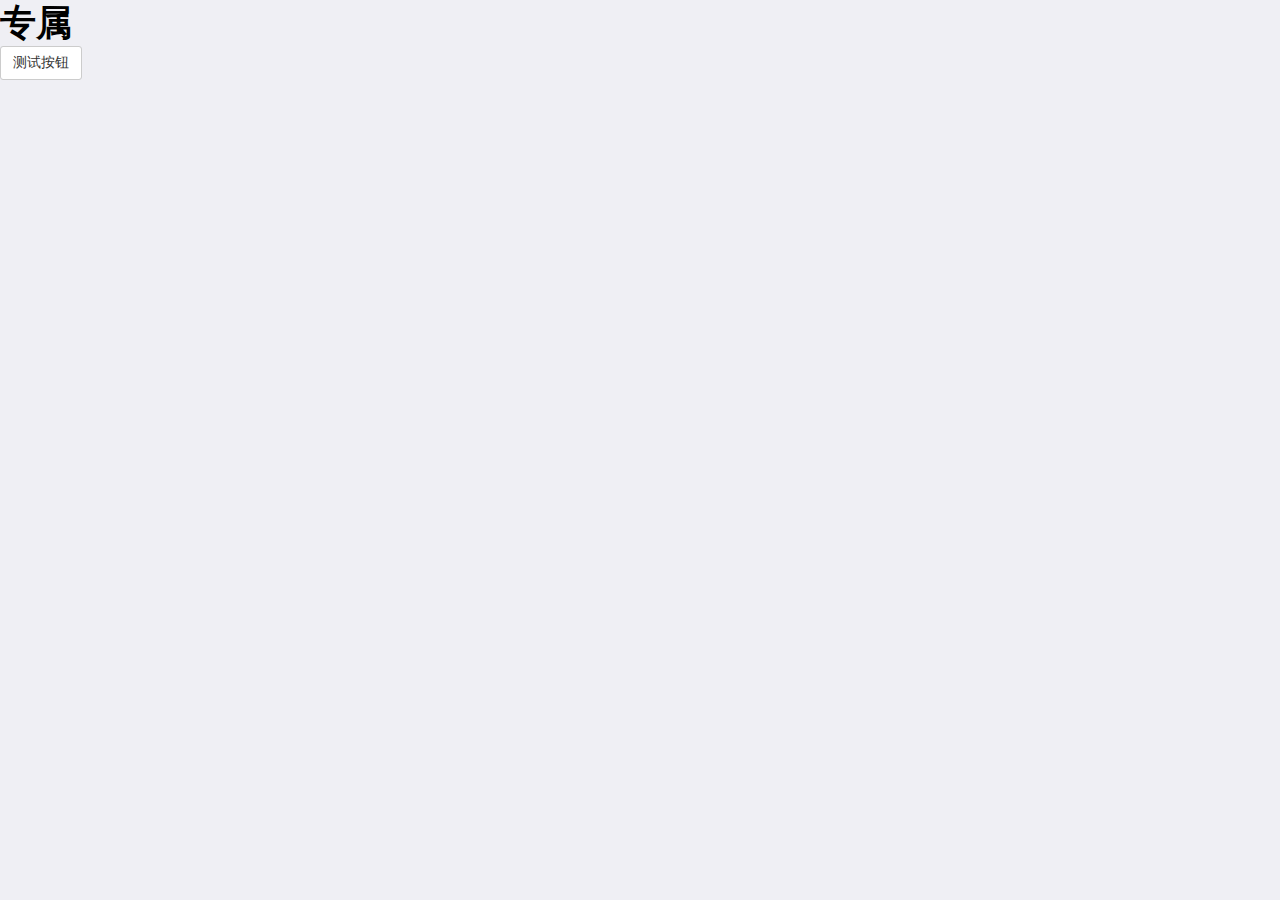
<file: app/special.html>
<!doctype html>
<html>

	<head>
		<meta charset="UTF-8">
		<title></title>
		<meta name="viewport" content="width=device-width,initial-scale=1,minimum-scale=1,maximum-scale=1,user-scalable=no" />
		<link href="css/mui.min.css" rel="stylesheet" />
	</head>

	<body>
		<h1>专属</h1>
		
		<button id="test">测试按钮</button>
		<script src="js/mui.min.js"></script>
		<script type="text/javascript">
			mui.init()
			mui.plusReady(function(){
				var btn = document.getElementById("test");
				btn.addEventListener("tap", function(e){
					console.log("》》》click");
					mui.post('http://192.168.1.128:8088/product/test',{
							title:'bull',
							code:''
						},function(data){
							console.log(data)
						},'json'
					);
				});
			});
		</script>
	</body>

</html>
</file>
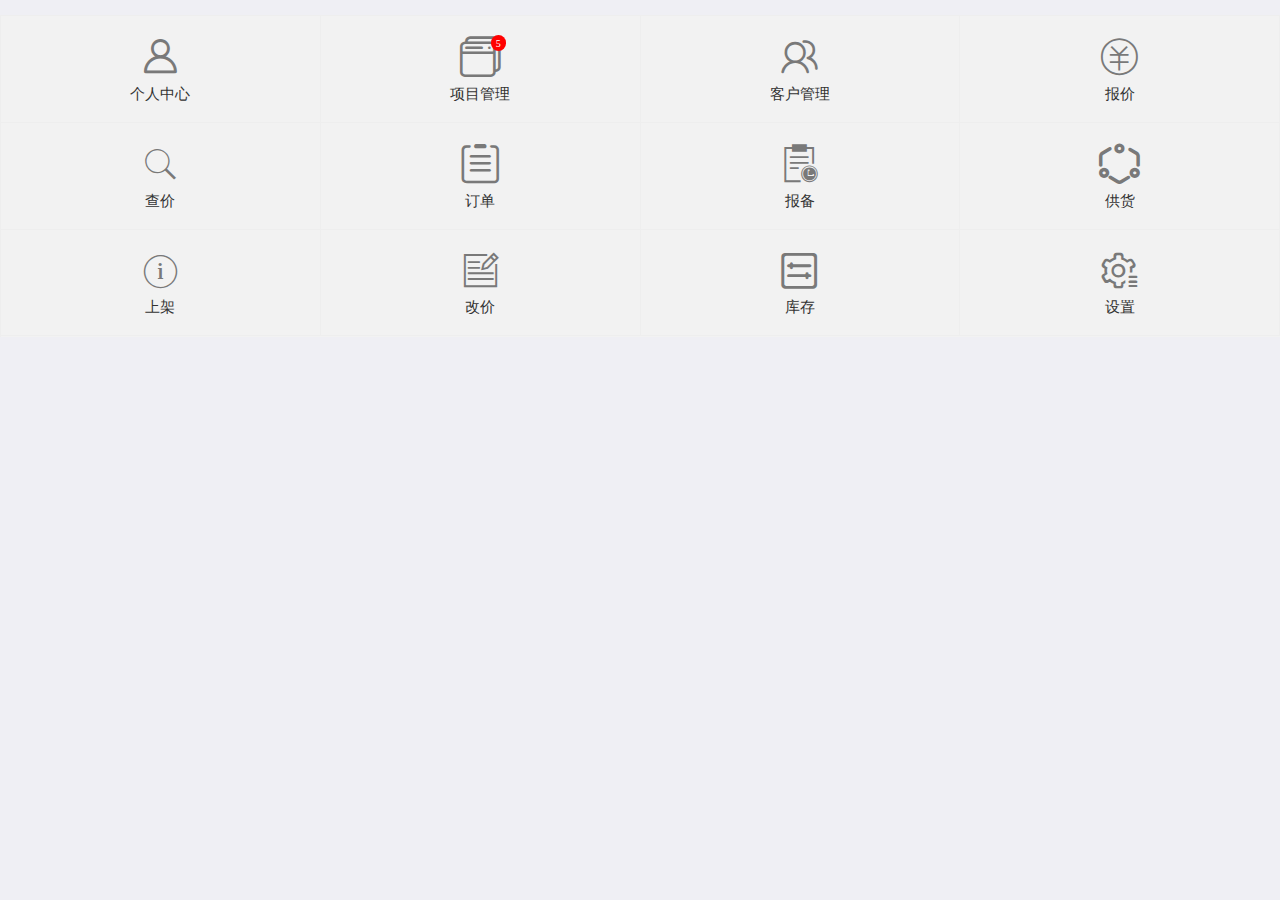
<file: ecms_app/business.html>
<!doctype html>
<html>

	<head>
		<meta charset="UTF-8">
		<title></title>
		<meta name="viewport" content="width=device-width,initial-scale=1,minimum-scale=1,maximum-scale=1,user-scalable=no" />
		<link href="css/mui.min.css" rel="stylesheet" />
		<link rel="stylesheet" href="fonts/icon/iconfont.css" />
		<link rel="stylesheet" href="css/common.css" />
		<script type="text/javascript" src="js/app.js" ></script>
	</head>
	<body>
		<div class="mui-content">
	        <ul class="mui-table-view mui-grid-view mui-grid-9">
	            <li class="mui-table-view-cell mui-media mui-col-xs-4 mui-col-sm-3"><a href="#">
	                    <span class="mui-icon iconfont icon-personal"></span>
	                    <div class="mui-media-body">个人中心</div></a></li>
	            <li class="mui-table-view-cell mui-media mui-col-xs-4 mui-col-sm-3"><a href="#">
	                    <span class="mui-icon iconfont icon-project"><span class="mui-badge">5</span></span>
	                    <div class="mui-media-body">项目管理</div></a></li>
	            <li class="mui-table-view-cell mui-media mui-col-xs-4 mui-col-sm-3"><a href="#">
	                    <span class="mui-icon iconfont icon-lianxiren"></span>
	                    <div class="mui-media-body">客户管理</div></a></li>
	            <li class="mui-table-view-cell mui-media mui-col-xs-4 mui-col-sm-3"><a href="#">
	                    <span class="mui-icon iconfont icon-yue"></span>
	                    <div class="mui-media-body">报价</div></a></li>
	            <li class="mui-table-view-cell mui-media mui-col-xs-4 mui-col-sm-3"><a href="#">
	                    <span class="mui-icon mui-icon-search"></span>
	                    <div class="mui-media-body">查价</div></a></li>
	            <li class="mui-table-view-cell mui-media mui-col-xs-4 mui-col-sm-3"><a href="#">
	                    <span class="mui-icon iconfont icon-order"></span>
	                    <div class="mui-media-body">订单</div></a></li>
	            <li class="mui-table-view-cell mui-media mui-col-xs-4 mui-col-sm-3"><a href="#">
	                    <span class="mui-icon iconfont icon-yuyuedingdan"></span>
	                    <div class="mui-media-body">报备</div></a></li>
	            <li class="mui-table-view-cell mui-media mui-col-xs-4 mui-col-sm-3"><a href="#">
	                    <span class="mui-icon iconfont icon-LiaisonOutline"></span>
	                    <div class="mui-media-body">供货</div></a></li>
	            <li class="mui-table-view-cell mui-media mui-col-xs-4 mui-col-sm-3"><a href="#">
	                    <span class="mui-icon mui-icon-info"></span>
	                    <div class="mui-media-body">上架</div></a></li>
	           <li class="mui-table-view-cell mui-media mui-col-xs-4 mui-col-sm-3"><a href="#">
	                    <span class="mui-icon iconfont icon-beizhu"></span>
	                    <div class="mui-media-body">改价</div></a></li>
	           <li class="mui-table-view-cell mui-media mui-col-xs-4 mui-col-sm-3"><a href="#">
	                    <span class="mui-icon iconfont icon-biangengguanli"></span>
	                    <div class="mui-media-body">库存</div></a></li>
	           <li class="mui-table-view-cell mui-media mui-col-xs-4 mui-col-sm-3"><a href="#">
	                    <span class="mui-icon iconfont icon-settings"></span>
	                    <div class="mui-media-body">设置</div></a></li>
	        </ul> 
		</div>
		
		<script src="js/mui.min.js"></script>
		<script type="text/javascript">
			mui.init();
		</script>
	</body>
</html>
</file>
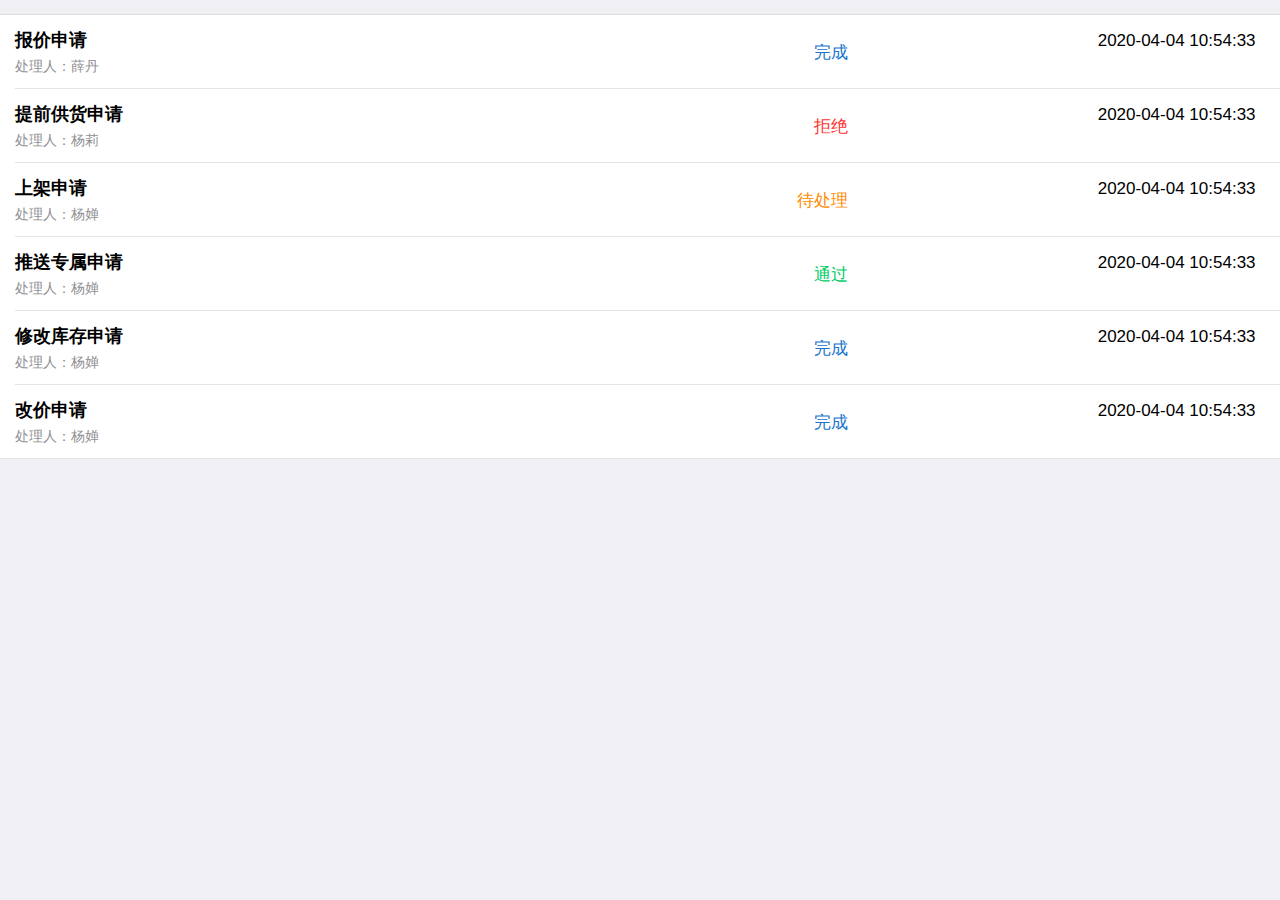
<file: ecms_app/information.html>
<!doctype html>
<html>

	<head>
		<meta charset="UTF-8">
		<title></title>
		<meta name="viewport" content="width=device-width,initial-scale=1,minimum-scale=1,maximum-scale=1,user-scalable=no" />
		<link href="css/mui.min.css" rel="stylesheet" />
		<link rel="stylesheet" href="css/common.css" />
		<script type="text/javascript" src="js/app.js" ></script>
	</head>
	<body>
		<div class="mui-content">
			<ul id="OA_task_2" class="mui-table-view">
				<li class="mui-table-view-cell">
					<div class="mui-slider-right mui-disabled">
						<a class="mui-btn mui-btn-grey mui-icon mui-icon-person"></a>
						<a class="mui-btn mui-btn-yellow mui-icon mui-icon-phone"></a>
						<a class="mui-btn mui-btn-red mui-icon mui-icon-email"></a>
					</div>
					<div class="mui-slider-handle">
						<div class="mui-table">
							<div class="mui-table-cell mui-col-xs-6">
								<h4>报价申请</h4>
								<h5 class="mui-pull-left">处理人：薛丹</h5>
							</div>
							<div class="mui-table-cell mui-col-xs-2 mui-text-right rst-msg">
								<span class="finish-clor">完成</span>
							</div>
							<div class="mui-table-cell mui-col-xs-4 mui-text-right mui-ellipsis-2">
								2020-04-04 10:54:33&nbsp;&nbsp;
							</div>
						</div>
					</div>
				</li>
				<li class="mui-table-view-cell">
					<div class="mui-slider-right mui-disabled">
						<a class="mui-btn mui-btn-grey mui-icon mui-icon-person"></a>
						<a class="mui-btn mui-btn-yellow mui-icon mui-icon-phone"></a>
						<a class="mui-btn mui-btn-red mui-icon mui-icon-email"></a>
					</div>
					<div class="mui-slider-handle">
						<div class="mui-table">
							<div class="mui-table-cell mui-col-xs-6">
								<h4>提前供货申请</h4>
								<h5 class="mui-pull-left">处理人：杨莉</h5>
							</div>
							<div class="mui-table-cell mui-col-xs-2 mui-text-right rst-msg">
								<span class="fail-color">拒绝</span>
							</div>
							<div class="mui-table-cell mui-col-xs-4 mui-text-right mui-ellipsis-2">
								2020-04-04 10:54:33&nbsp;&nbsp;
							</div>
						</div>
					</div>
				</li>
				<li class="mui-table-view-cell">
					<div class="mui-slider-right mui-disabled">
						<a class="mui-btn mui-btn-grey mui-icon mui-icon-person"></a>
						<a class="mui-btn mui-btn-yellow mui-icon mui-icon-phone"></a>
						<a class="mui-btn mui-btn-red mui-icon mui-icon-email"></a>
					</div>
					<div class="mui-slider-handle">
						<div class="mui-table">
							<div class="mui-table-cell mui-col-xs-6">
								<h4>上架申请</h4>
								<h5 class="mui-pull-left">处理人：杨婵</h5>
							</div>
							<div class="mui-table-cell mui-col-xs-2 mui-text-right rst-msg">
								<span class="warm-color">待处理</span>
							</div>
							<div class="mui-table-cell mui-col-xs-4 mui-text-right mui-ellipsis-2">
								2020-04-04 10:54:33&nbsp;&nbsp;
							</div>
						</div>
					</div>
				</li>
				<li class="mui-table-view-cell">
					<div class="mui-slider-right mui-disabled">
						<a class="mui-btn mui-btn-grey mui-icon mui-icon-person"></a>
						<a class="mui-btn mui-btn-yellow mui-icon mui-icon-phone"></a>
						<a class="mui-btn mui-btn-red mui-icon mui-icon-email"></a>
					</div>
					<div class="mui-slider-handle">
						<div class="mui-table">
							<div class="mui-table-cell mui-col-xs-6">
								<h4>推送专属申请</h4>
								<h5 class="mui-pull-left">处理人：杨婵</h5>
							</div>
							<div class="mui-table-cell mui-col-xs-2 mui-text-right rst-msg">
								<span class="pass-color">通过</span>
							</div>
							<div class="mui-table-cell mui-col-xs-4 mui-text-right mui-ellipsis-2">
								2020-04-04 10:54:33&nbsp;&nbsp;
							</div>
						</div>
					</div>
				</li>
				<li class="mui-table-view-cell">
					<div class="mui-slider-right mui-disabled">
						<a class="mui-btn mui-btn-grey mui-icon mui-icon-person"></a>
						<a class="mui-btn mui-btn-yellow mui-icon mui-icon-phone"></a>
						<a class="mui-btn mui-btn-red mui-icon mui-icon-email"></a>
					</div>
					<div class="mui-slider-handle">
						<div class="mui-table">
							<div class="mui-table-cell mui-col-xs-6">
								<h4>修改库存申请</h4>
								<h5 class="mui-pull-left">处理人：杨婵</h5>
							</div>
							<div class="mui-table-cell mui-col-xs-2 mui-text-right rst-msg">
								<span class="finish-clor">完成</span>
							</div>
							<div class="mui-table-cell mui-col-xs-4 mui-text-right mui-ellipsis-2">
								2020-04-04 10:54:33&nbsp;&nbsp;
							</div>
						</div>
					</div>
				</li>
				<li class="mui-table-view-cell">
					<div class="mui-slider-right mui-disabled">
						<a class="mui-btn mui-btn-grey mui-icon mui-icon-person"></a>
						<a class="mui-btn mui-btn-yellow mui-icon mui-icon-phone"></a>
						<a class="mui-btn mui-btn-red mui-icon mui-icon-email"></a>
					</div>
					<div class="mui-slider-handle">
						<div class="mui-table">
							<div class="mui-table-cell mui-col-xs-6">
								<h4>改价申请</h4>
								<h5 class="mui-pull-left">处理人：杨婵</h5>
							</div>
							<div class="mui-table-cell mui-col-xs-2 mui-text-right rst-msg">
								<span class="finish-clor">完成</span>
							</div>
							<div class="mui-table-cell mui-col-xs-4 mui-text-right mui-ellipsis-2">
								2020-04-04 10:54:33&nbsp;&nbsp;
							</div>
						</div>
					</div>
				</li>
			</ul>
		</div>
		<script src="js/mui.min.js"></script>
		<script type="text/javascript">
			mui.init({
				swipeBack:true //启用右滑关闭功能
			});
			(function($) {
				//第二个demo，向右拖拽后显示操作图标，释放后自动触发的业务逻辑
				$('#OA_task_2').on('slideright', '.mui-table-view-cell', function(event) {
					var elem = this;
					var btnArray = ['确认', '取消'];
					mui.confirm('确认删除该条记录？', 'Hello MUI', btnArray, function(e) {
						if (e.index == 0) {
							elem.parentNode.removeChild(elem);
						} else {
							setTimeout(function() {
								$.swipeoutClose(elem);
							}, 0);
						}
					});
				});
			})(mui);
		</script>
	</body>
</html>
</file>
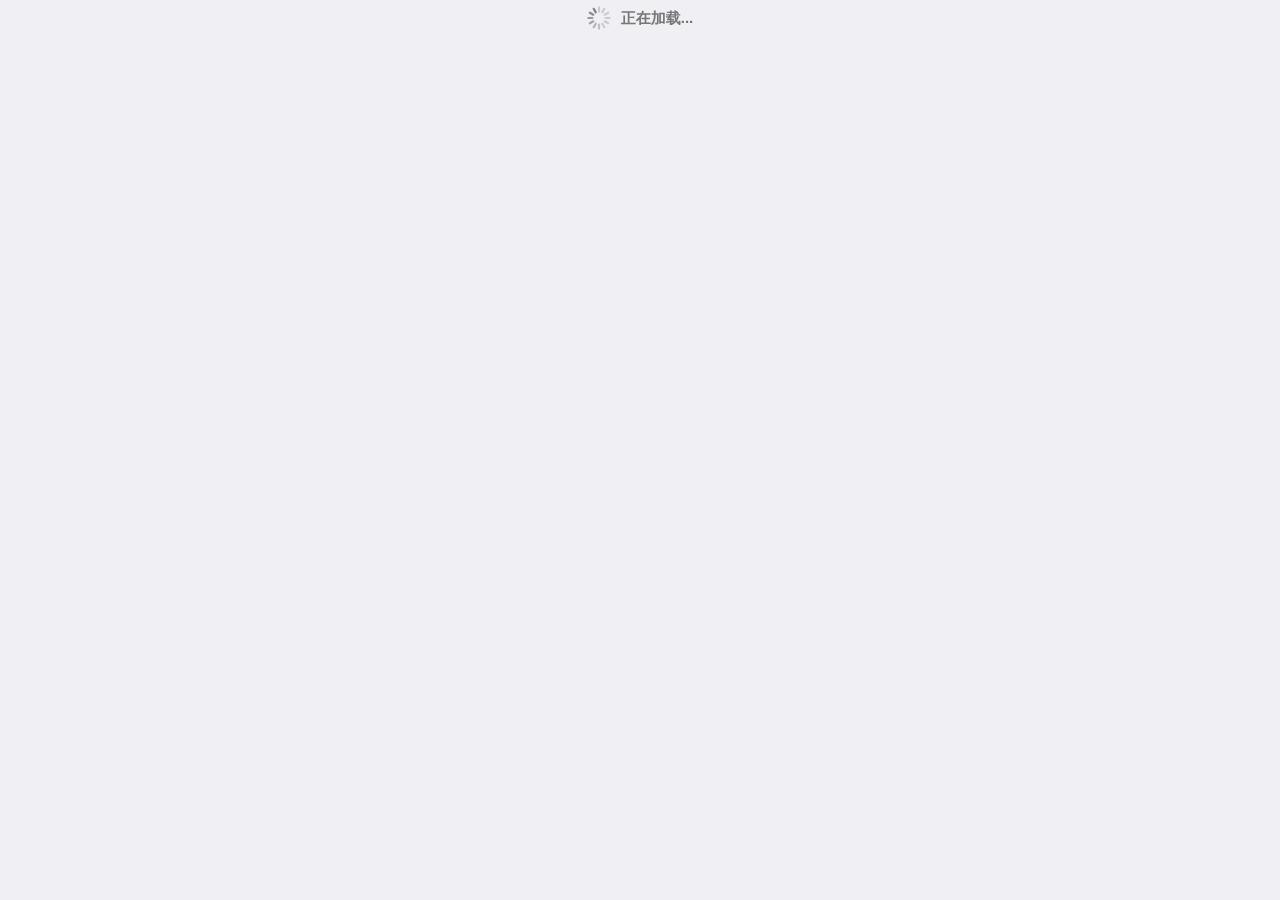
<file: ecms_app/special.html>
<!doctype html>
<html>

	<head>
		<meta charset="UTF-8">
		<title></title>
		<meta name="viewport" content="width=device-width,initial-scale=1,minimum-scale=1,maximum-scale=1,user-scalable=no" />
		<link href="css/mui.min.css" rel="stylesheet" />
		<link rel="stylesheet" href="css/common.css" />
		<script type="text/javascript" src="js/app.js" ></script>
	</head>

	<body>
		<div class="mui-content">
			<div class="mui-input-row">
					<label>选择项目：</label>
					<a class="mui-navigate-right">
						<span class="mui-badge1">
							<select class="mui-h5" style="margin:auto; color:#000;">
								<option value="0">全部</option>
								<option value="1">山西潞安矿业（集团）有限责任公司</option>
								<option value="2">恒大地产集团太原有限公司</option>
								<option value="3">华夏银行太原分行</option>
								<option value="4">交通银行股份有限公司山西省分行</option>
								<option value="5">联通系统集成有限公司</option>
								<option value="6">中国铁路太原局集团有限公司</option>
								<option value="7">山西煤炭进出口集团有限公司</option>
								<option value="8">中国邮政集团公司山西省分公司</option>
								<option value="9">中煤信息技术（北京）有限公司</option>
							</select>
						</span> 
					</a>
				</div>
			<div class="mui-input-row mui-search searchDiv">
			    <input type="search" id="searchInput" class="mui-input-speech mui-input-clear" onkeyup="enterSearch(event)" placeholder="请输入搜索关键词">
			</div>
			<div id="pullrefresh" class="mui-content mui-scroll-wrapper">
			    <div class="mui-scroll">
					<ul class="mui-table-view" id="productList">
					</ul>
			    </div>
			</div>
		</div>
		
		<script src="js/mui.min.js"></script>
		<script type="text/javascript">
			var query = {"keyword":"", "page":0, "size":15, "project":[]}
			var totalPage = 0;
			mui.init({
				pullRefresh: {
					container: '#pullrefresh',
					up: {
						height:50,
						auto:true,
						contentrefresh: '正在加载...',
						callback: pullupRefresh
					}
				}
			});
	        
	        // 下拉事件
			function pulldownRefresh(){
				console.log("下拉。。。")
			}
			
			// 上拉事件
			function pullupRefresh(){
                queryProduct(query);
            }
			
			// 搜索事件,获取搜索关键词
	        function enterSearch(event){
	            if(event.keyCode == 13) {//用户点击回车的事件号为13
	                var keyword = document.getElementById('searchInput').value;
	                query.keyword = keyword;
	                query.page = 0;
	                document.getElementById("productList").innerHTML = "";
	                queryProduct(query);
	                document.getElementById('searchInput').blur();
	            }
	        }
			/*防止软键盘调起时，底部内容随之挤上来*/
			//获取原始窗口的高度
			var originalHeight = document.documentElement.clientHeight || document.body.clientHeight;
			window.onresize = function() {
				//软键盘弹起与隐藏  都会引起窗口的高度发生变化
				var resizeHeight = document.documentElement.clientHeight || document.body.clientHeight;
				if(resizeHeight * 1 < originalHeight * 1) { //resizeHeight<originalHeight证明窗口被挤压了
					plus.webview.currentWebview().setStyle({
						height: originalHeight
					});
				}
			}
			
			// 查询商品信息，参数为json对象
			function queryProduct(parmas){
				mui.ajax(app.serverUrl + '/product/query',{
					data: parmas,
					dataType:'json',//服务器返回json格式数据
					type:'post',//HTTP请求类型
					contentType: "application/json;charset=UTF-8",
					timeout:10000,//超时时间设置为10秒；
					headers:{'Content-Type':'application/json'},	              
					success:function(data){
						totalPage = data.totalPages;
						mui('#pullrefresh').pullRefresh().refresh(true);
						mui('#pullrefresh').pullRefresh().endPullupToRefresh((query.page >= totalPage));
						appendProduct(data.content);
						query.page += 1;
					},
					error:function(xhr,type,errorThrown){
						//异常处理；
						console.log(type);
					}
				});
			}
			
			function appendProduct(productList){
				var postProduct = "";
				for (var i = 0; i < productList.length; i++) {
					postProduct +='<li class="mui-table-view-cell product-list">'+
										'<a href="javascript:;">'+
											'<div class="mui-row product-item">'+
												'<!--左侧图片-->'+
												'<div class="mui-col-xs-4 product-left">'+
													'<img class="pdt-img" src="'+productList[i].imgUrl.replace("_60w_60h","_100w_100h") +'"/>'+
												'</div>'+
												'<!--右侧信息-->'+
												'<div class="mui-col-xs-8">'+
													'<!--标题-->'+
													' <h4 class="mui-ellipsis-2 product-title">'+productList[i].title+'</h4>'+
													'<!--价格-->'+
													'<div class="product-price">￥'+(productList[i].price == null? '--': productList[i].price)+'</div>'+
													'<div class="product-code">商品编码：<span>'+(productList[i].code == null?'':productList[i].code)+'</span></div>'+
													'<div class="product-status mui-row">'+
														'<div class="mui-col-xs-3">'+productList[i].pdtStatus+'</div>'+
														'<div class="mui-col-xs-4">'+productList[i].cntStatus+'</div>'+
														'<div class="mui-col-xs-5"><span class="mui-pull-right">'+productList[i].updated+'</span></div>'+
													'</div>'+
												'</div>'+
											'</div>'+
										'</a>'+
									'</li>';
				}
				var preProduct = document.getElementById("productList").innerHTML;
				document.getElementById("productList").innerHTML = preProduct + postProduct;
			};
		</script>
	</body>

</html>
</file>
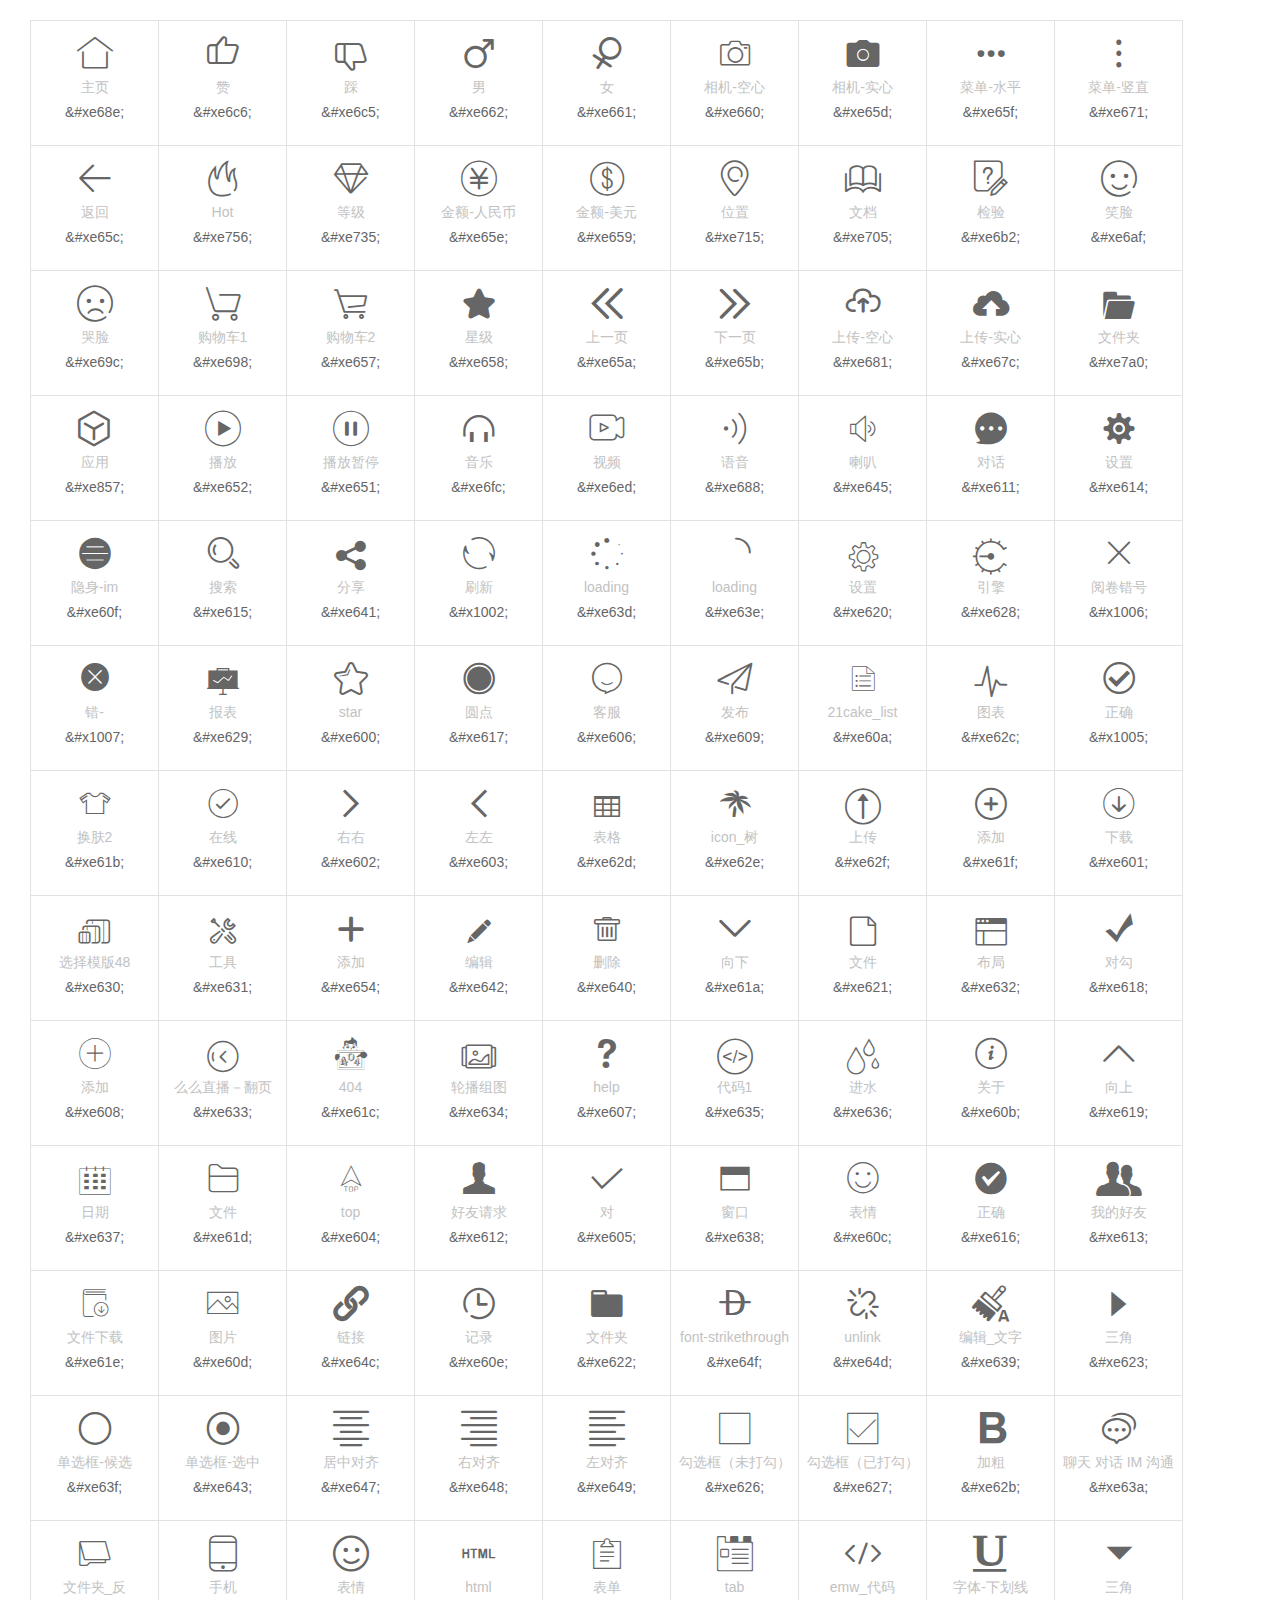
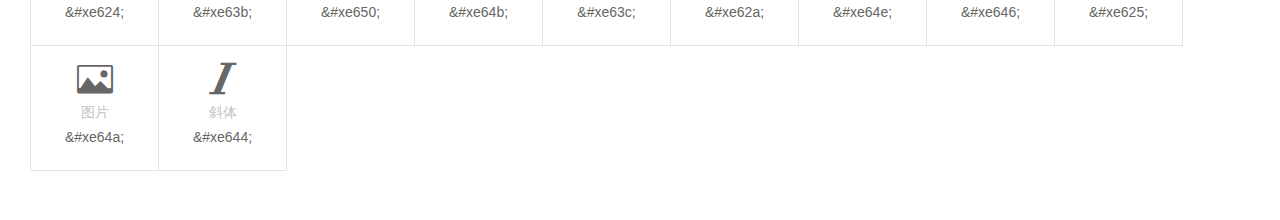
<file: admin/src/main/resources/static/page/icon.html>
<!DOCTYPE html>
<html>
<head>
    <meta charset="utf-8">
    <title>菜单添加--layui后台管理模板</title>
    <meta name="renderer" content="webkit">
    <meta http-equiv="X-UA-Compatible" content="IE=edge,chrome=1">
    <meta name="viewport" content="width=device-width, initial-scale=1, maximum-scale=1">
    <meta name="apple-mobile-web-app-status-bar-style" content="black">
    <meta name="apple-mobile-web-app-capable" content="yes">
    <meta name="format-detection" content="telephone=no">
    <link rel="stylesheet" href="../layui/css/layui.css" media="all" />
    <style type="text/css">
        .layui-form-item .layui-inline{ width:33.333%; float:left; margin-right:0; }
        @media(max-width:1240px){
            .layui-form-item .layui-inline{ width:100%; float:none; }
        }
        .detail-body{
            margin: 20px 20px 20px 20px;
            min-height: 306px;
            line-height: 26px;
            font-size: 16px;
            color: #333;
            word-wrap: break-word;
        }
        .site-doc-icon{margin-bottom: 50px; font-size: 0;}
        .site-doc-icon li{display: inline-block; vertical-align: middle; width: 127px; line-height: 25px; padding: 20px 0; margin-right: -1px; margin-bottom: -1px; border: 1px solid #e2e2e2; font-size: 14px; text-align: center; color: #666; transition: all .3s; -webkit-transition: all .3s;}
        .site-doc-icon li .layui-icon{display: inline-block; font-size: 36px;}

        .site-doc-icon li .fontclass{display: none;}
        .site-doc-icon li .name{color: #c2c2c2;}
        .site-doc-icon li:hover{background-color: #f2f2f2; color: #000;cursor:pointer}
    </style>
</head>
<body class="childrenBody">
<div class="detail-body"  id="tong">
    <ul class="site-doc-icon">
        <li>
            <i class="layui-icon"></i>
            <div class="name">主页</div>
            <div class="code">&amp;#xe68e;</div>
        </li>

        <li>
            <i class="layui-icon"></i>
            <div class="name">赞</div>
            <div class="code">&amp;#xe6c6;</div>
        </li>

        <li>
            <i class="layui-icon"></i>
            <div class="name">踩</div>
            <div class="code">&amp;#xe6c5;</div>
        </li>

        <li>
            <i class="layui-icon"></i>
            <div class="name">男</div>
            <div class="code">&amp;#xe662;</div>
        </li>

        <li>
            <i class="layui-icon"></i>
            <div class="name">女</div>
            <div class="code">&amp;#xe661;</div>
        </li>

        <li>
            <i class="layui-icon"></i>
            <div class="name">相机-空心</div>
            <div class="code">&amp;#xe660;</div>
        </li>

        <li>
            <i class="layui-icon"></i>
            <div class="name">相机-实心</div>
            <div class="code">&amp;#xe65d;</div>
        </li>

        <li>
            <i class="layui-icon"></i>
            <div class="name">菜单-水平</div>
            <div class="code">&amp;#xe65f;</div>
        </li>

        <li>
            <i class="layui-icon"></i>
            <div class="name">菜单-竖直</div>
            <div class="code">&amp;#xe671;</div>
        </li>

        <li>
            <i class="layui-icon"></i>
            <div class="name">返回</div>
            <div class="code">&amp;#xe65c;</div>
        </li>

        <li>
            <i class="layui-icon"></i>
            <div class="name">Hot</div>
            <div class="code">&amp;#xe756;</div>
        </li>

        <li>
            <i class="layui-icon"></i>
            <div class="name">等级</div>
            <div class="code">&amp;#xe735;</div>
        </li>

        <li>
            <i class="layui-icon"></i>
            <div class="name">金额-人民币</div>
            <div class="code">&amp;#xe65e;</div>
        </li>

        <li>
            <i class="layui-icon"></i>
            <div class="name">金额-美元</div>
            <div class="code">&amp;#xe659;</div>
        </li>

        <li>
            <i class="layui-icon"></i>
            <div class="name">位置</div>
            <div class="code">&amp;#xe715;</div>
        </li>

        <li>
            <i class="layui-icon"></i>
            <div class="name">文档</div>
            <div class="code">&amp;#xe705;</div>
        </li>

        <li>
            <i class="layui-icon"></i>
            <div class="name">检验</div>
            <div class="code">&amp;#xe6b2;</div>
        </li>

        <li>
            <i class="layui-icon"></i>
            <div class="name">笑脸</div>
            <div class="code">&amp;#xe6af;</div>
        </li>

        <li>
            <i class="layui-icon"></i>
            <div class="name">哭脸</div>
            <div class="code">&amp;#xe69c;</div>
        </li>

        <li>
            <i class="layui-icon"></i>
            <div class="name">购物车1</div>
            <div class="code">&amp;#xe698;</div>
        </li>

        <li>
            <i class="layui-icon"></i>
            <div class="name">购物车2</div>
            <div class="code">&amp;#xe657;</div>
        </li>

        <li>
            <i class="layui-icon"></i>
            <div class="name">星级</div>
            <div class="code">&amp;#xe658;</div>
        </li>

        <li>
            <i class="layui-icon"></i>
            <div class="name">上一页</div>
            <div class="code">&amp;#xe65a;</div>
        </li>

        <li>
            <i class="layui-icon"></i>
            <div class="name">下一页</div>
            <div class="code">&amp;#xe65b;</div>
        </li>

        <li>
            <i class="layui-icon"></i>
            <div class="name">上传-空心</div>
            <div class="code">&amp;#xe681;</div>
        </li>

        <li>
            <i class="layui-icon"></i>
            <div class="name">上传-实心</div>
            <div class="code">&amp;#xe67c;</div>
        </li>

        <li>
            <i class="layui-icon"></i>
            <div class="name">文件夹</div>
            <div class="code">&amp;#xe7a0;</div>
        </li>

        <li>
            <i class="layui-icon"></i>
            <div class="name">应用</div>
            <div class="code">&amp;#xe857;</div>
        </li>

        <li>
            <i class="layui-icon"></i>
            <div class="name">播放</div>
            <div class="code">&amp;#xe652;</div>
        </li>

        <li>
            <i class="layui-icon"></i>
            <div class="name">播放暂停</div>
            <div class="code">&amp;#xe651;</div>
        </li>

        <li>
            <i class="layui-icon"></i>
            <div class="name">音乐</div>
            <div class="code">&amp;#xe6fc;</div>
        </li>

        <li>
            <i class="layui-icon"></i>
            <div class="name">视频</div>
            <div class="code">&amp;#xe6ed;</div>
        </li>

        <li>
            <i class="layui-icon"></i>
            <div class="name">语音</div>
            <div class="code">&amp;#xe688;</div>
        </li>

        <li>
            <i class="layui-icon"></i>
            <div class="name">喇叭</div>
            <div class="code">&amp;#xe645;</div>
        </li>

        <li>
            <i class="layui-icon"></i>
            <div class="name">对话</div>
            <div class="code">&amp;#xe611;</div>
            <div class="fontclass">.duihua</div>
        </li>
        <li>
            <i class="layui-icon"></i>
            <div class="name">设置</div>
            <div class="code">&amp;#xe614;</div>
            <div class="fontclass">.shezhi</div>
        </li>

        <li>
            <i class="layui-icon"></i>
            <div class="name">隐身-im</div>
            <div class="code">&amp;#xe60f;</div>
            <div class="fontclass">.yinshenim</div>
        </li>
        <li>
            <i class="layui-icon"></i>
            <div class="name">搜索</div>
            <div class="code">&amp;#xe615;</div>
            <div class="fontclass">.search</div>
        </li>
        <li>
            <i class="layui-icon"></i>
            <div class="name">分享</div>
            <div class="code">&amp;#xe641;</div>
            <div class="fontclass">.fenxiang1</div>
        </li>

        <li>
            <i class="layui-icon layui-anim layui-anim-rotate layui-anim-loop">ဂ</i>
            <div class="name">刷新</div>
            <div class="code">&amp;#x1002;</div>
        </li>

        <li>
            <i class="layui-icon layui-anim layui-anim-rotate layui-anim-loop"></i>
            <div class="name">loading</div>
            <div class="code">&amp;#xe63d;</div>
        </li>

        <li>
            <i class="layui-icon layui-anim layui-anim-rotate layui-anim-loop"></i>
            <div class="name">loading</div>
            <div class="code">&amp;#xe63e;</div>
        </li>
        <li>
            <i class="layui-icon"></i>
            <div class="name">设置</div>
            <div class="code">&amp;#xe620;</div>
            <div class="fontclass">.shezhi1</div>
        </li>
        <li>
            <i class="layui-icon"></i>
            <div class="name">引擎</div>
            <div class="code">&amp;#xe628;</div>
            <div class="fontclass">.yinqing</div>
        </li>
        <li>
            <i class="layui-icon">ဆ</i>
            <div class="name">阅卷错号</div>
            <div class="code">&amp;#x1006;</div>
            <div class="fontclass">.yuejuancuohao</div>
        </li>
        <li>
            <i class="layui-icon">ဇ</i>
            <div class="name">错-</div>
            <div class="code">&amp;#x1007;</div>
            <div class="fontclass">.cuo</div>
        </li>
        <li>
            <i class="layui-icon"></i>
            <div class="name">报表</div>
            <div class="code">&amp;#xe629;</div>
            <div class="fontclass">.baobiao</div>
        </li>
        <li>
            <i class="layui-icon"></i>
            <div class="name">star</div>
            <div class="code">&amp;#xe600;</div>
            <div class="fontclass">.star</div>
        </li>
        <li>
            <i class="layui-icon"></i>
            <div class="name">圆点</div>
            <div class="code">&amp;#xe617;</div>
            <div class="fontclass">.yuandian</div>
        </li>
        <li>
            <i class="layui-icon"></i>
            <div class="name">客服</div>
            <div class="code">&amp;#xe606;</div>
            <div class="fontclass">.kefu</div>
        </li>
        <li>
            <i class="layui-icon"></i>
            <div class="name">发布</div>
            <div class="code">&amp;#xe609;</div>
            <div class="fontclass">.logo</div>
        </li>
        <li>
            <i class="layui-icon"></i>
            <div class="name">21cake_list</div>
            <div class="code">&amp;#xe60a;</div>
            <div class="fontclass">.list</div>
        </li>
        <li>
            <i class="layui-icon"></i>
            <div class="name">图表</div>
            <div class="code">&amp;#xe62c;</div>
            <div class="fontclass">.tubiao</div>
        </li>
        <li>
            <i class="layui-icon">စ</i>
            <div class="name">正确</div>
            <div class="code">&amp;#x1005;</div>
            <div class="fontclass">.right</div>
        </li>
        <li>
            <i class="layui-icon"></i>
            <div class="name">换肤2</div>
            <div class="code">&amp;#xe61b;</div>
            <div class="fontclass">.huanfu2</div>
        </li>
        <li>
            <i class="layui-icon"></i>
            <div class="name">在线</div>
            <div class="code">&amp;#xe610;</div>
            <div class="fontclass">.On-line</div>
        </li>
        <li>
            <i class="layui-icon"></i>
            <div class="name">右右</div>
            <div class="code">&amp;#xe602;</div>
            <div class="fontclass">.youyou</div>
        </li>
        <li>
            <i class="layui-icon"></i>
            <div class="name">左左</div>
            <div class="code">&amp;#xe603;</div>
            <div class="fontclass">.zuozuo</div>
        </li>

        <li>
            <i class="layui-icon"></i>
            <div class="name">表格</div>
            <div class="code">&amp;#xe62d;</div>
        </li>
        <li>
            <i class="layui-icon"></i>
            <div class="name">icon_树</div>
            <div class="code">&amp;#xe62e;</div>
            <div class="fontclass">.icon5</div>
        </li>
        <li>
            <i class="layui-icon"></i>
            <div class="name">上传</div>
            <div class="code">&amp;#xe62f;</div>
            <div class="fontclass">.iconfont17</div>
        </li>
        <li>
            <i class="layui-icon"></i>
            <div class="name">添加</div>
            <div class="code">&amp;#xe61f;</div>
            <div class="fontclass">.tianjia</div>
        </li>
        <li>
            <i class="layui-icon"></i>
            <div class="name">下载</div>
            <div class="code">&amp;#xe601;</div>
            <div class="fontclass">.xiazai</div>
        </li>
        <li>
            <i class="layui-icon"></i>
            <div class="name">选择模版48</div>
            <div class="code">&amp;#xe630;</div>
            <div class="fontclass">.xuanzemoban48</div>
        </li>
        <li>
            <i class="layui-icon"></i>
            <div class="name">工具</div>
            <div class="code">&amp;#xe631;</div>
            <div class="fontclass">.gongju</div>
        </li>

        <li>
            <i class="layui-icon"></i>
            <div class="name">添加</div>
            <div class="code">&amp;#xe654;</div>
        </li>
        <li>
            <i class="layui-icon"></i>
            <div class="name">编辑</div>
            <div class="code">&amp;#xe642;</div>
        </li>
        <li>
            <i class="layui-icon"></i>
            <div class="name">删除</div>
            <div class="code">&amp;#xe640;</div>
        </li>
        <li>
            <i class="layui-icon"></i>
            <div class="name">向下</div>
            <div class="code">&amp;#xe61a;</div>
            <div class="fontclass">.xiangxia</div>
        </li>
        <li>
            <i class="layui-icon"></i>
            <div class="name">文件</div>
            <div class="code">&amp;#xe621;</div>
            <div class="fontclass">.wenjian</div>
        </li>
        <li>
            <i class="layui-icon"></i>
            <div class="name">布局</div>
            <div class="code">&amp;#xe632;</div>
            <div class="fontclass">.layouts</div>
        </li>
        <li>
            <i class="layui-icon"></i>
            <div class="name">对勾</div>
            <div class="code">&amp;#xe618;</div>
            <div class="fontclass">.duigou</div>
        </li>
        <li>
            <i class="layui-icon"></i>
            <div class="name">添加</div>
            <div class="code">&amp;#xe608;</div>
            <div class="fontclass">.tianjia1</div>
        </li>
        <li>
            <i class="layui-icon"></i>
            <div class="name">么么直播－翻页</div>
            <div class="code">&amp;#xe633;</div>
            <div class="fontclass">.yaoyaozhibofanye</div>
        </li>
        <li>
            <i class="layui-icon"></i>
            <div class="name">404</div>
            <div class="code">&amp;#xe61c;</div>
            <div class="fontclass">.404</div>
        </li>
        <li>
            <i class="layui-icon"></i>
            <div class="name">轮播组图</div>
            <div class="code">&amp;#xe634;</div>
            <div class="fontclass">.lunbozutu</div>
        </li>
        <li>
            <i class="layui-icon"></i>
            <div class="name">help</div>
            <div class="code">&amp;#xe607;</div>
            <div class="fontclass">.help</div>
        </li>
        <li>
            <i class="layui-icon"></i>
            <div class="name">代码1</div>
            <div class="code">&amp;#xe635;</div>
            <div class="fontclass">.daima1</div>
        </li>
        <li>
            <i class="layui-icon"></i>
            <div class="name">进水</div>
            <div class="code">&amp;#xe636;</div>
            <div class="fontclass">.jinshui</div>
        </li>
        <li>
            <i class="layui-icon"></i>
            <div class="name">关于</div>
            <div class="code">&amp;#xe60b;</div>
            <div class="fontclass">.guanyu</div>
        </li>
        <li>
            <i class="layui-icon"></i>
            <div class="name">向上</div>
            <div class="code">&amp;#xe619;</div>
            <div class="fontclass">.xiangshang</div>
        </li>
        <li>
            <i class="layui-icon"></i>
            <div class="name">日期</div>
            <div class="code">&amp;#xe637;</div>
            <div class="fontclass">.riqi</div>
        </li>
        <li>
            <i class="layui-icon"></i>
            <div class="name">文件</div>
            <div class="code">&amp;#xe61d;</div>
            <div class="fontclass">.wenjian1</div>
        </li>
        <li>
            <i class="layui-icon"></i>
            <div class="name">top</div>
            <div class="code">&amp;#xe604;</div>
            <div class="fontclass">.top</div>
        </li>
        <li>
            <i class="layui-icon"></i>
            <div class="name">好友请求</div>
            <div class="code">&amp;#xe612;</div>
            <div class="fontclass">.haoyouqingqiu</div>
        </li>
        <li>
            <i class="layui-icon"></i>
            <div class="name">对</div>
            <div class="code">&amp;#xe605;</div>
            <div class="fontclass">.weibiaoti1</div>
        </li>
        <li>
            <i class="layui-icon"></i>
            <div class="name">窗口</div>
            <div class="code">&amp;#xe638;</div>
            <div class="fontclass">.chuangkou</div>
        </li>
        <li>
            <i class="layui-icon"></i>
            <div class="name">表情</div>
            <div class="code">&amp;#xe60c;</div>
            <div class="fontclass">.comiisbiaoqing</div>
        </li>
        <li>
            <i class="layui-icon"></i>
            <div class="name">正确</div>
            <div class="code">&amp;#xe616;</div>
            <div class="fontclass">.zhengque</div>
        </li>
        <li>
            <i class="layui-icon"></i>
            <div class="name">我的好友</div>
            <div class="code">&amp;#xe613;</div>
            <div class="fontclass">.iconfontwodehaoyou</div>
        </li>
        <li>
            <i class="layui-icon"></i>
            <div class="name">文件下载</div>
            <div class="code">&amp;#xe61e;</div>
            <div class="fontclass">.wenjianxiazai</div>
        </li>
        <li>
            <i class="layui-icon"></i>
            <div class="name">图片</div>
            <div class="code">&amp;#xe60d;</div>
            <div class="fontclass">.tupian</div>
        </li>
        <li>
            <i class="layui-icon"></i>
            <div class="name">链接</div>
            <div class="code">&amp;#xe64c;</div>
            <div class="fontclass">.lianjie</div>
        </li>
        <li>
            <i class="layui-icon"></i>
            <div class="name">记录</div>
            <div class="code">&amp;#xe60e;</div>
            <div class="fontclass">.jilu</div>
        </li>
        <li>
            <i class="layui-icon"></i>
            <div class="name">文件夹</div>
            <div class="code">&amp;#xe622;</div>
            <div class="fontclass">.liucheng</div>
        </li>
        <li>
            <i class="layui-icon"></i>
            <div class="name">font-strikethrough</div>
            <div class="code">&amp;#xe64f;</div>
            <div class="fontclass">.fontstrikethrough</div>
        </li>
        <li>
            <i class="layui-icon"></i>
            <div class="name">unlink</div>
            <div class="code">&amp;#xe64d;</div>
            <div class="fontclass">.unlink</div>
        </li>
        <li>
            <i class="layui-icon"></i>
            <div class="name">编辑_文字</div>
            <div class="code">&amp;#xe639;</div>
            <div class="fontclass">.bianjiwenzi</div>
        </li>
        <li>
            <i class="layui-icon"></i>
            <div class="name">三角</div>
            <div class="code">&amp;#xe623;</div>
            <div class="fontclass">.sanjiao</div>
        </li>
        <li>
            <i class="layui-icon"></i>
            <div class="name">单选框-候选</div>
            <div class="code">&amp;#xe63f;</div>
            <div class="fontclass">.danxuankuanghouxuan</div>
        </li>
        <li>
            <i class="layui-icon"></i>
            <div class="name">单选框-选中</div>
            <div class="code">&amp;#xe643;</div>
            <div class="fontclass">.danxuankuangxuanzhong</div>
        </li>
        <li>
            <i class="layui-icon"></i>
            <div class="name">居中对齐</div>
            <div class="code">&amp;#xe647;</div>
            <div class="fontclass">.juzhongduiqi</div>
        </li>
        <li>
            <i class="layui-icon"></i>
            <div class="name">右对齐</div>
            <div class="code">&amp;#xe648;</div>
            <div class="fontclass">.youduiqi</div>
        </li>
        <li>
            <i class="layui-icon"></i>
            <div class="name">左对齐</div>
            <div class="code">&amp;#xe649;</div>
            <div class="fontclass">.zuoduiqi</div>
        </li>
        <li>
            <i class="layui-icon"></i>
            <div class="name">勾选框（未打勾）</div>
            <div class="code">&amp;#xe626;</div>
            <div class="fontclass">.gongsisvgtubiaozongji22</div>
        </li>
        <li>
            <i class="layui-icon"></i>
            <div class="name">勾选框（已打勾）</div>
            <div class="code">&amp;#xe627;</div>
            <div class="fontclass">.gongsisvgtubiaozongji23</div>
        </li>
        <li>
            <i class="layui-icon"></i>
            <div class="name">加粗</div>
            <div class="code">&amp;#xe62b;</div>
            <div class="fontclass">.jiacu</div>
        </li>
        <li>
            <i class="layui-icon"></i>
            <div class="name">聊天 对话 IM 沟通</div>
            <div class="code">&amp;#xe63a;</div>
            <div class="fontclass">.liaotianduihuaimgoutong</div>
        </li>
        <li>
            <i class="layui-icon"></i>
            <div class="name">文件夹_反</div>
            <div class="code">&amp;#xe624;</div>
            <div class="fontclass">.wenjianjiafan</div>
        </li>
        <li>
            <i class="layui-icon"></i>
            <div class="name">手机</div>
            <div class="code">&amp;#xe63b;</div>
            <div class="fontclass">.shouji</div>
        </li>
        <li>
            <i class="layui-icon"></i>
            <div class="name">表情</div>
            <div class="code">&amp;#xe650;</div>
            <div class="fontclass">.biaoqing</div>
        </li>
        <li>
            <i class="layui-icon"></i>
            <div class="name">html</div>
            <div class="code">&amp;#xe64b;</div>
            <div class="fontclass">.html</div>
        </li>
        <li>
            <i class="layui-icon"></i>
            <div class="name">表单</div>
            <div class="code">&amp;#xe63c;</div>
            <div class="fontclass">.biaodan</div>
        </li>
        <li>
            <i class="layui-icon"></i>
            <div class="name">tab</div>
            <div class="code">&amp;#xe62a;</div>
            <div class="fontclass">.25</div>
        </li>
        <li>
            <i class="layui-icon"></i>
            <div class="name">emw_代码</div>
            <div class="code">&amp;#xe64e;</div>
            <div class="fontclass">.emwdaima</div>
        </li>
        <li>
            <i class="layui-icon"></i>
            <div class="name">字体-下划线</div>
            <div class="code">&amp;#xe646;</div>
            <div class="fontclass">.zitixiahuaxian</div>
        </li>
        <li>
            <i class="layui-icon"></i>
            <div class="name">三角</div>
            <div class="code">&amp;#xe625;</div>
            <div class="fontclass">.sanjiao1</div>
        </li>
        <li>
            <i class="layui-icon"></i>
            <div class="name">图片</div>
            <div class="code">&amp;#xe64a;</div>
            <div class="fontclass">.tupian-copy-copy</div>
        </li>
        <li>
            <i class="layui-icon"></i>
            <div class="name">斜体</div>
            <div class="code">&amp;#xe644;</div>
            <div class="fontclass">.xieti</div>
        </li>
    </ul>
</div>
<script type="text/javascript" src="../layui/layui.js"></script>
<script>
    layui.use(['form','jquery','layer'],function(){
        var     form = layui.form,
                $     = layui.jquery,
                layer = layui.layer,
                index = parent.layer.getFrameIndex(window.name);

        $(".site-doc-icon li").on("click",function () {
            var selectIcon = $(this).find("i.layui-icon").html();
            parent.$("#realIcon").show().html(selectIcon);
            parent.$("#iconValue").val(selectIcon);
            parent.layer.close(index);
        });
    });
</script>
</body>
</html>
</file>
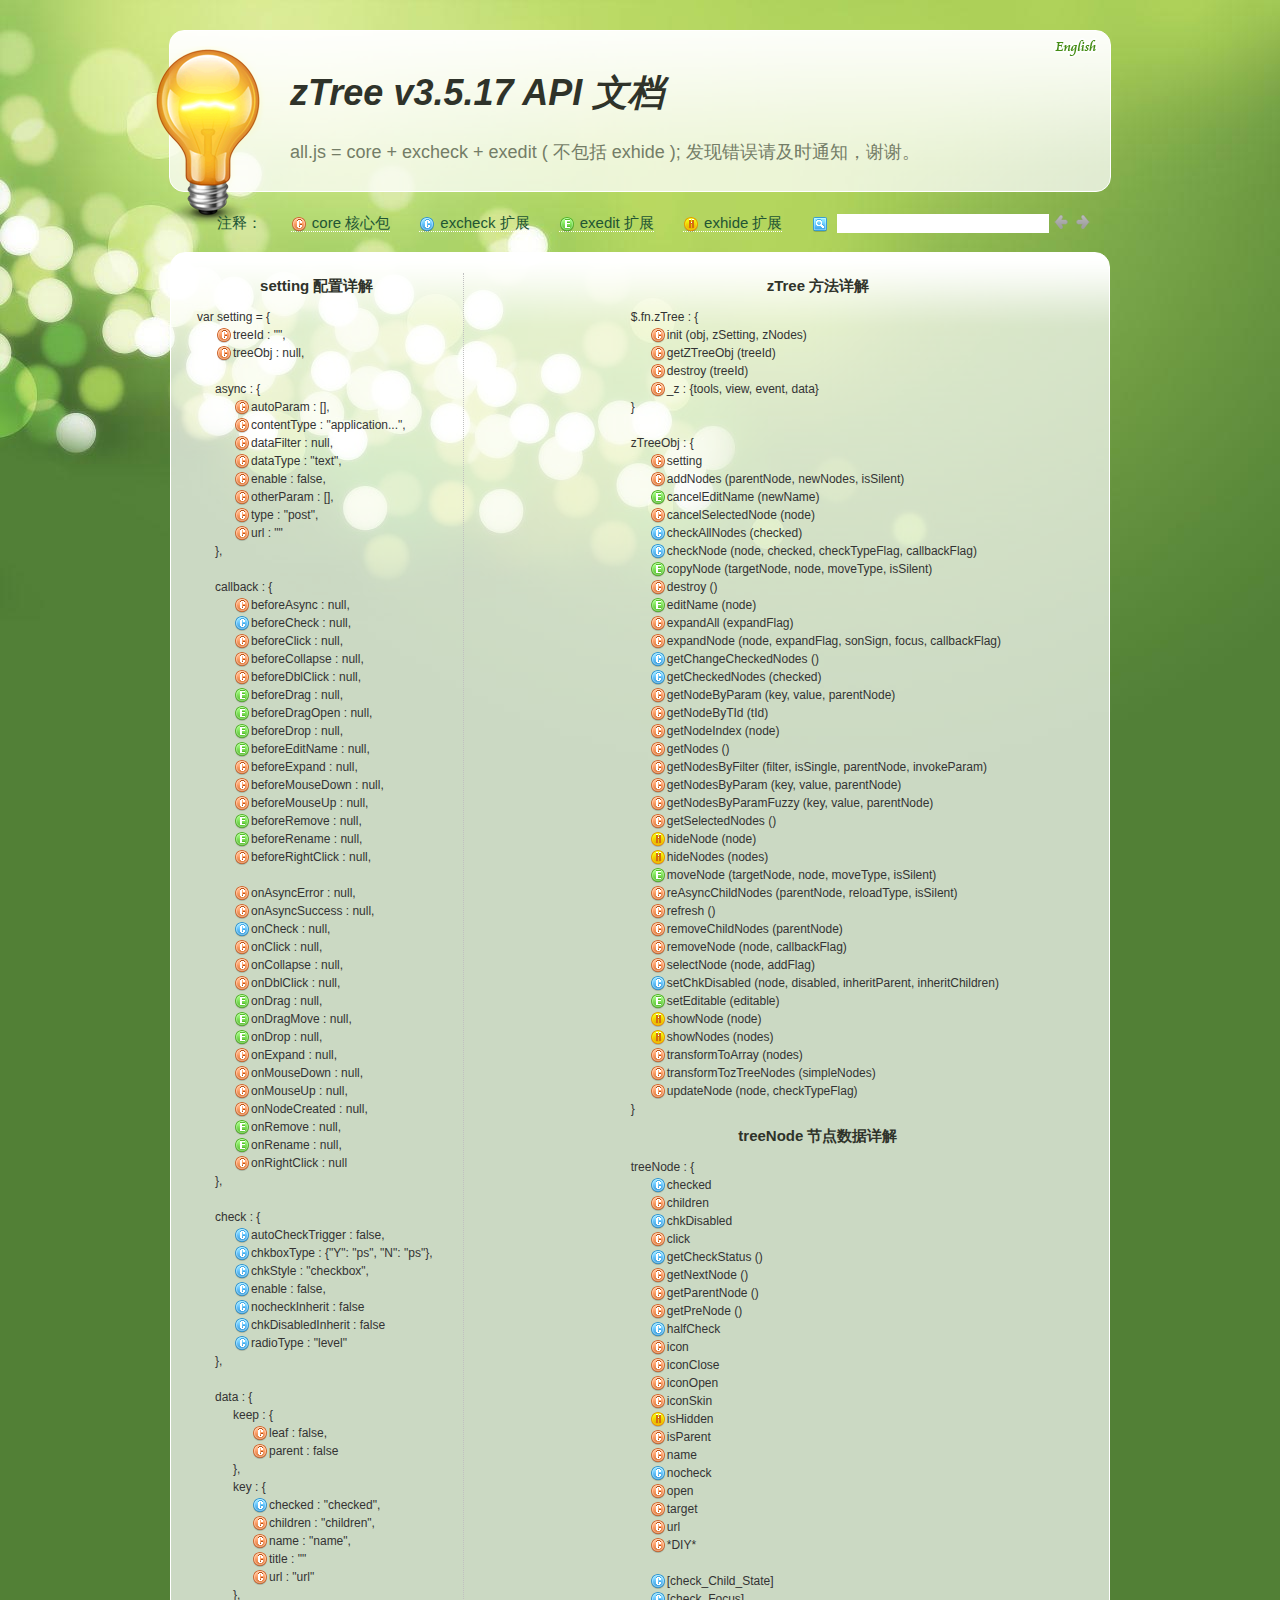
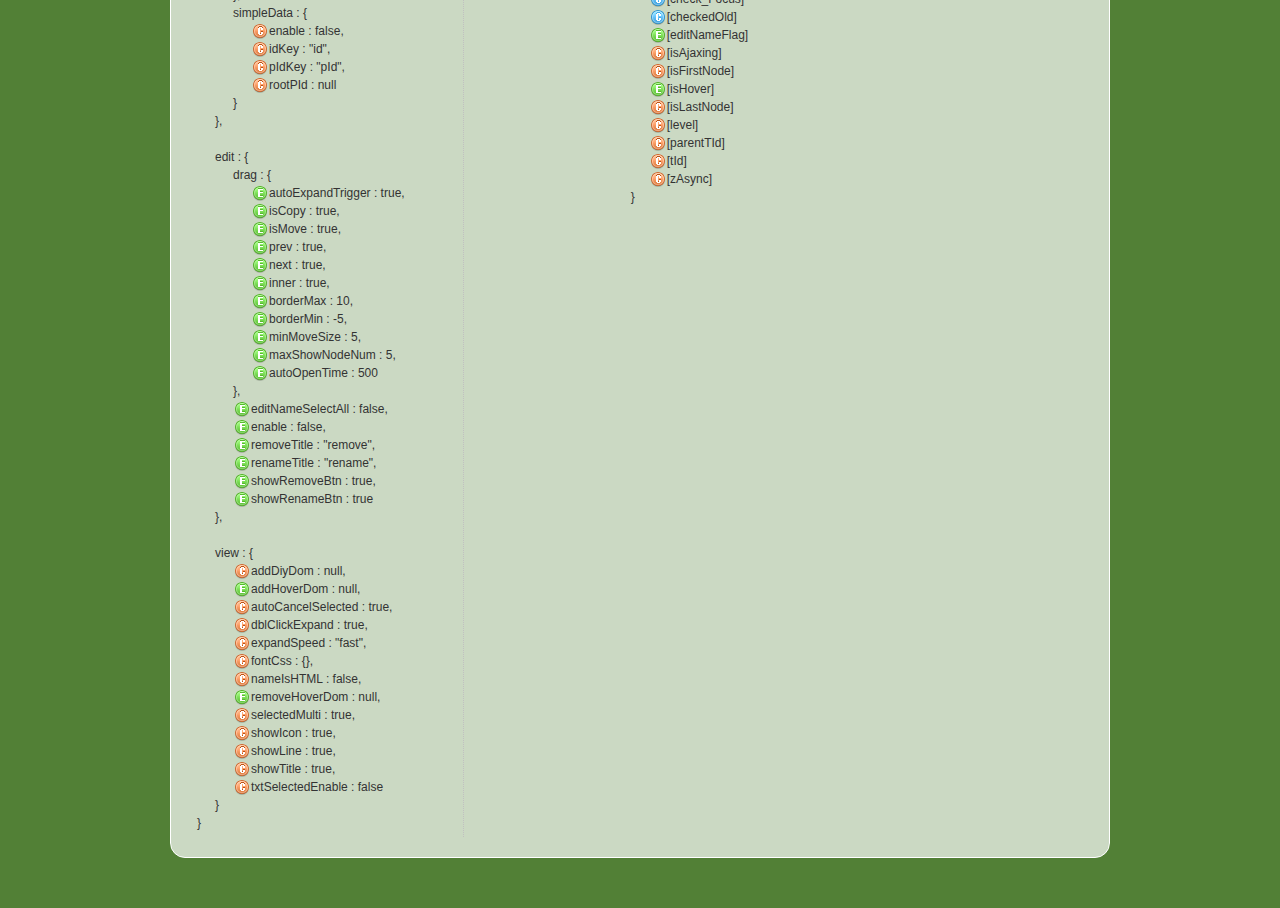
<file: admin/src/main/resources/static/zTree/v3/api/API_cn.html>
<!DOCTYPE html>
<html>
	<head>
		<meta http-equiv="Content-Type" content="text/html; charset=UTF-8">
		<title>API 文档 [zTree --  jQuery 树插件]</title>
		<link rel="stylesheet" href="apiCss/common.css" type="text/css">
		<link rel='stylesheet' href='apiCss/zTreeStyleForApi.css' type='text/css'>
		<script type="text/javascript">
			var ie = (function(){
				var undef,
				v = 3,
				div = document.createElement('div'),
				all = div.getElementsByTagName('i');
				while (
				div.innerHTML = '<!--[if gt IE ' + (++v) + ']><i></i><![endif]-->',
				all[0]
			);
				return v > 4 ? v : undef;
			}()), ie6 = (ie === 6),
			path = window.location.pathname.replace(/.*\/([^\/\.]*)\..*/g,"$1"),
			langLib = [];
			ie = ie<9;
			if(ie) {
				document.write('<link rel="stylesheet" href="apiCss/common_ie6.css" type="text/css">');
			}
			var lang = "cn",
			ajaxMsg = "如果你使用的是 Chrome 浏览器，那么请把 API 文档发布到 web 服务目录下访问。\n\n（Chrome 浏览器不支持本地 ajax 访问, 即：file://）";

		</script>
	</head>
	<body>
		<div id="header_wrap" class="header_wrap" style="padding-top: 30px;">
			<div id="header" class="header round">
				<div class="light-bulb" alt=""></div>
				<div class="ieSuggest">浏览本网站建议您使用 Chrome、FireFox、Opera、IE9 等浏览器（只要不是 IE6 7 8 就行）, 速度会更快，画面会更炫！</div>
				<div class="google_plus"><g:plusone></g:plusone></div>
				<div class="header-text">
					<h1><em>zTree v3.5.17 API 文档</em></h1><p></p>
					<p>all.js = core + excheck + exedit ( 不包括 exhide ); 发现错误请及时通知，谢谢。</p>
				</div>
				<ul class="shortcuts language" style="top:0;">
					<li><a href="API_en.html" onclick="window.location.href='API_en.html'"><button class="ico en" title="英文版" type="button"></button><span class=""></span></a></li>
				</ul>
			</div>
		</div>
		<div id="content_wrap" class="content_wrap">
			<div id="content" class="content">
				<div class="nav_section">
					<ul>
						<li class="first">注释：</li>
						<li><button class="ico16 z_core" onfocus="this.blur();"></button><span>core 核心包</span></li>
						<li><button class="ico16 z_check" onfocus="this.blur();"></button><span>excheck 扩展</span></li>
						<li><button class="ico16 z_edit" onfocus="this.blur();"></button><span>exedit 扩展</span></li>
						<li><button class="ico16 z_hide" onfocus="this.blur();"></button><span>exhide 扩展</span></li>
						<li class="noline">
							<button class="ico16 z_search" onfocus="this.blur();" title="Enter 以及 左、右键可以快速定位查找结果"></button>
							<input type="text" class="searchKey search empty" value=""><input type="text" class="searchResult search" value="">
							<button class="ico16 searchPrev disabled" onfocus="this.blur();" title="Enter 以及 左、右键可以快速定位查找结果"></button><button class="ico16 searchNext disabled" onfocus="this.blur();" title="Enter 以及 左、右键可以快速定位查找结果"></button>
						</li>
					</ul>
				</div>

				<div id="contentBox" class="contentBox round clearfix">
					<div id="apiContent" class="apiContent">
						<div id="api_setting" class="api_setting left">
							<ul class="api_content_title"><li>setting 配置详解</li></ul>
							<ul id="settingTree" class="ztree"></ul>
						</div>
						<div id="api_function" class="api_function right">
							<ul class="api_content_title"><li>zTree 方法详解</li></ul>
							<ul id="functionTree" class="ztree"></ul>
							<ul class="api_content_title"><li>treeNode 节点数据详解</li></ul>
							<ul id="treenodeTree" class="ztree"></ul>
						</div>
					</div>
				</div>
				<div class="clear"></div>
			</div>
		</div>

		<!-- overlayed -->
		<div id="overlayDiv" class="baby_overlay">
			<div id="overlayContent" class="content round clearfix">
				<div class="overlaySearch">
					<button class="ico16 z_search" onfocus="this.blur();" title="Enter 以及 左、右键可以快速定位查找结果"></button>
					<input type="text" class="searchKey search empty" value=""><input type="text" class="searchResult search" value="">
					<button class="ico16 searchPrev disabled" onfocus="this.blur();" title="Enter 以及 左、右键可以快速定位查找结果"></button><button class="ico16 searchNext disabled" onfocus="this.blur();" title="Enter 以及 左、右键可以快速定位查找结果"></button>
				</div>
				<a id="overlayDivCloseBtn" class="close"></a>
				<div id="overlayDetailDiv" class="details"></div>
			</div>
			<div id="overlayDivArrow" class="baby_overlay_arrow"></div>
		</div>
		<script type="text/javascript" src="apiCss/jquery-1.6.2.min.js"></script>
		<script type='text/javascript' src='apiCss/jquery.ztree.core-3.5.js'></script>
		<script type='text/javascript' src='apiCss/api.js'></script>
		<script type="text/javascript">
			$(document).ready(function(){
				apiContent._init();
			});
		</script>
	</body>
</html>
</file>
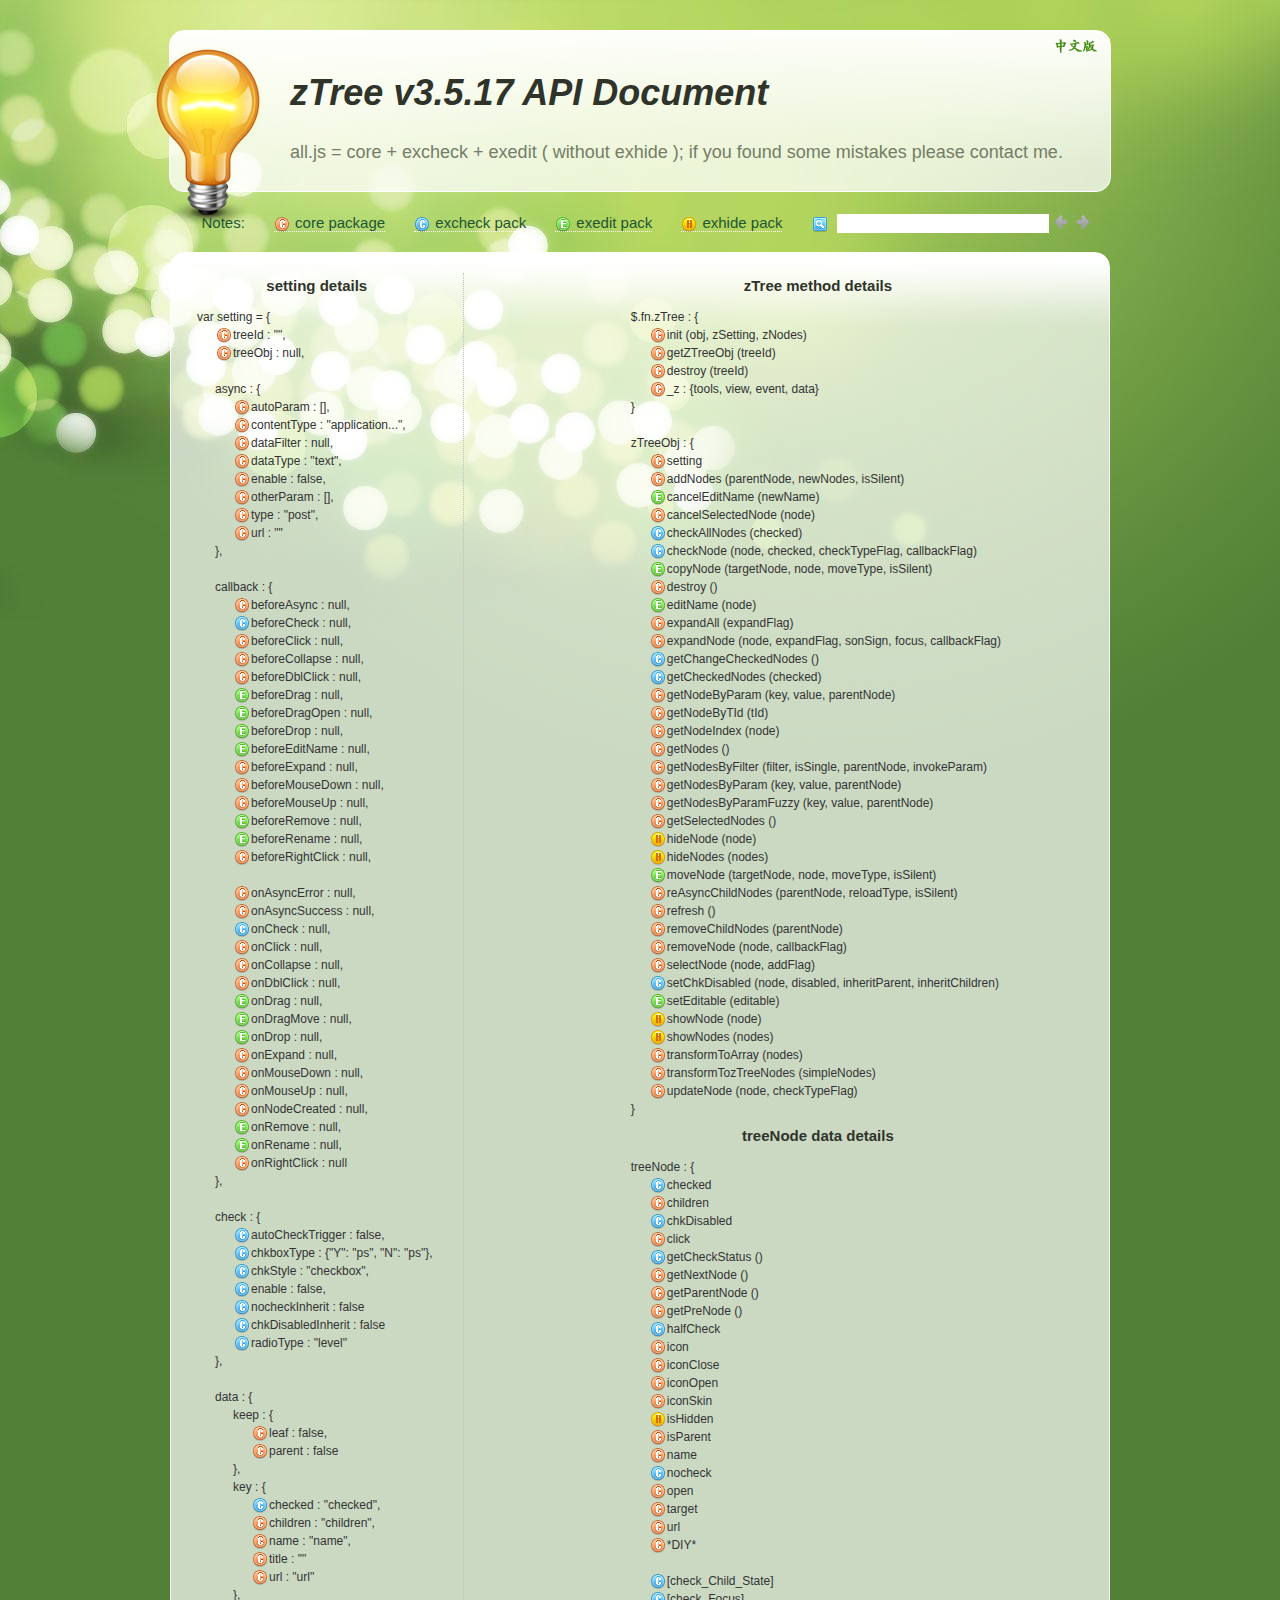
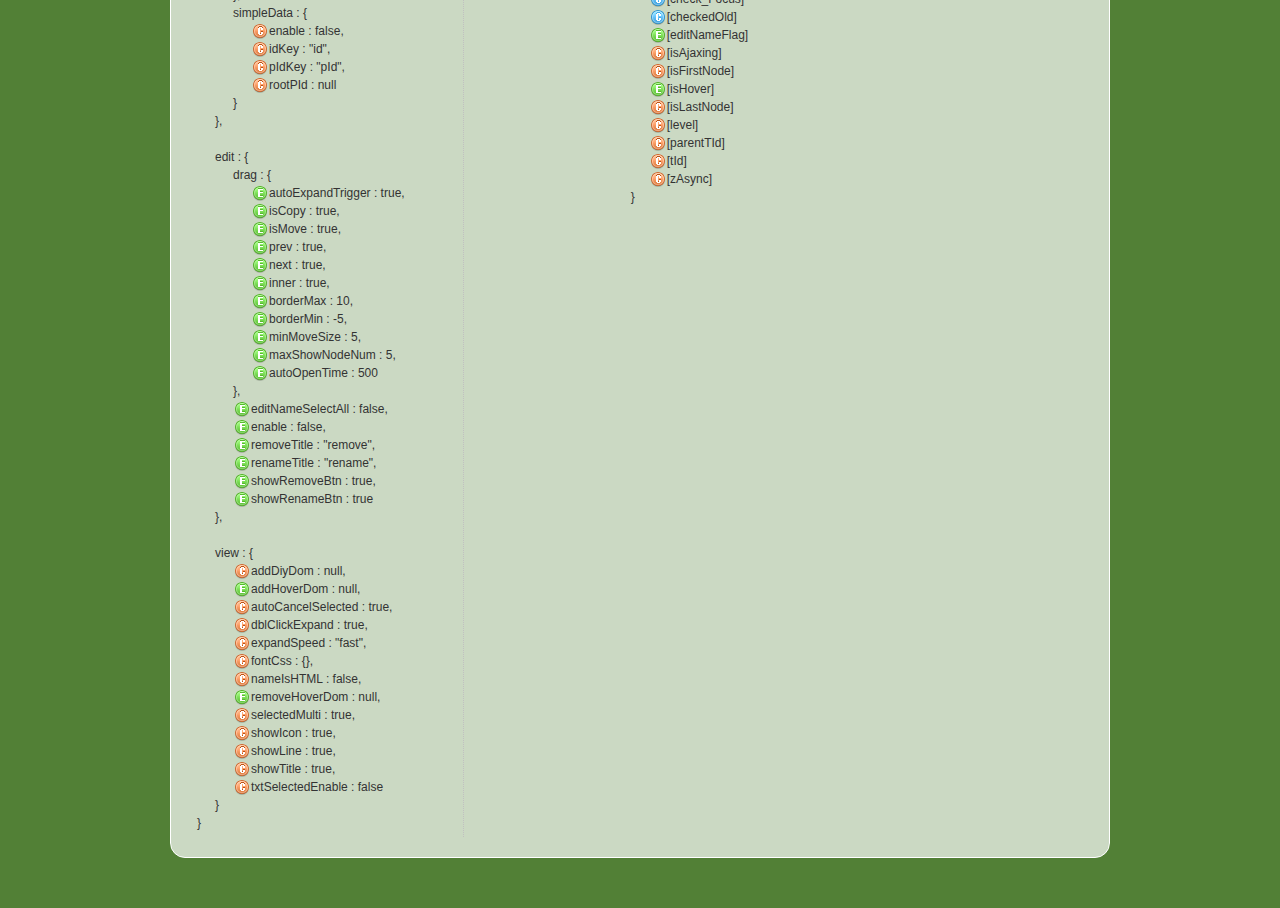
<file: admin/src/main/resources/static/zTree/v3/api/API_en.html>
<!DOCTYPE html>
<html>
	<head>
		<meta http-equiv="Content-Type" content="text/html; charset=UTF-8">
		<title>API Document [zTree -- jQuery tree plug-ins.]</title>
		<link rel="stylesheet" href="apiCss/common.css" type="text/css">
		<link rel='stylesheet' href='apiCss/zTreeStyleForApi.css' type='text/css'>
		<script type="text/javascript">
			var ie = (function(){
				var undef,
				v = 3,
				div = document.createElement('div'),
				all = div.getElementsByTagName('i');
				while (
				div.innerHTML = '<!--[if gt IE ' + (++v) + ']><i></i><![endif]-->',
				all[0]
			);
				return v > 4 ? v : undef;
			}()), ie6 = (ie === 6),
			path = window.location.pathname.replace(/.*\/([^\/\.]*)\..*/g,"$1"),
			langLib = [];
			ie = ie<9;
			if(ie) {
				document.write('<link rel="stylesheet" href="apiCss/common_ie6.css" type="text/css">');
			}
			var lang = "en",
			ajaxMsg = "If you use chrome browser, please copy the API files to local webserver. \n\n( because chrome browser can't allow AJAX access to 'file://' )";
		</script>
	</head>
	<body>
		<div id="header_wrap" class="header_wrap" style="padding-top: 30px;">
			<div id="header" class="header round">
				<div class="light-bulb" alt=""></div>
				<div class="ieSuggest">If you use the Chrome / FireFox / Opera / IE9 browser will be even more dazzling effect!</div>
				<div class="google_plus"><g:plusone></g:plusone></div>
				<div class="header-text">
					<h1><em>zTree v3.5.17 API Document</em></h1><p></p>
					<p>all.js = core + excheck + exedit ( without exhide ); if you found some mistakes please contact me.</p>
				</div>
				<ul class="shortcuts language" style="top:0;">
					<li><a href="API_cn.html" onclick="window.location.href='API_cn.html'"><button class="ico cn" title="Chinese" type="button"></button><span class=""></span></a></li>
				</ul>
			</div>
		</div>
		<div id="content_wrap" class="content_wrap">
			<div id="content" class="content">
				<div class="nav_section">
					<ul>
						<li class="first">Notes: </li>
						<li><button class="ico16 z_core" onfocus="this.blur();"></button><span>core package</span></li>
						<li><button class="ico16 z_check" onfocus="this.blur();"></button><span>excheck pack</span></li>
						<li><button class="ico16 z_edit" onfocus="this.blur();"></button><span>exedit pack</span></li>
						<li><button class="ico16 z_hide" onfocus="this.blur();"></button><span>exhide pack</span></li>
						<li class="noline">
							<button class="ico16 z_search" onfocus="this.blur();" title="'Enter', 'left' and 'right' key can locate the search results quickly."></button>
							<input type="text" class="searchKey search empty" value=""><input type="text" class="searchResult search" value="">
							<button class="ico16 searchPrev disabled" onfocus="this.blur();" title="'Enter', 'left' and 'right' key can locate the search results quickly."></button><button class="ico16 searchNext disabled" onfocus="this.blur();" title="'Enter', 'left' and 'right' key can locate the search results quickly."></button>
						</li>
					</ul>
				</div>

				<div id="contentBox" class="contentBox round clearfix">
					<div id="apiContent" class="apiContent">
						<div id="api_setting" class="api_setting left">
							<ul class="api_content_title"><li>setting details</li></ul>
							<ul id="settingTree" class="ztree"></ul>
						</div>
						<div id="api_function" class="api_function right">
							<ul class="api_content_title"><li>zTree method details</li></ul>
							<ul id="functionTree" class="ztree"></ul>
							<ul class="api_content_title"><li>treeNode data details</li></ul>
							<ul id="treenodeTree" class="ztree"></ul>
						</div>
					</div>
				</div>
				<div class="clear"></div>
			</div>
		</div>

		<!-- overlayed -->
		<div id="overlayDiv" class="baby_overlay">
			<div id="overlayContent" class="content round clearfix">
				<div class="overlaySearch">
					<button class="ico16 z_search" onfocus="this.blur();" title="'Enter', 'left' and 'right' key can locate the search results quickly."></button>
					<input type="text" class="searchKey search empty" value=""><input type="text" class="searchResult search" value="">
					<button class="ico16 searchPrev disabled" onfocus="this.blur();" title="'Enter', 'left' and 'right' key can locate the search results quickly."></button><button class="ico16 searchNext disabled" onfocus="this.blur();" title="'Enter', 'left' and 'right' key can locate the search results quickly."></button>
				</div>
				<a id="overlayDivCloseBtn" class="close"></a>
				<div id="overlayDetailDiv" class="details"></div>
			</div>
			<div id="overlayDivArrow" class="baby_overlay_arrow"></div>
		</div>
		<script type="text/javascript" src="apiCss/jquery-1.6.2.min.js"></script>
		<script type='text/javascript' src='apiCss/jquery.ztree.core-3.5.js'></script>
		<script type='text/javascript' src='apiCss/api.js'></script>
		<script type="text/javascript">
			$(document).ready(function(){
				apiContent._init();
			});
		</script>
	</body>
</html>
</file>
<file: ecms_app/fonts/icon/iconfont.css>
@font-face {font-family: "iconfont";
  src: url('iconfont.eot?t=1586011659722'); /* IE9 */
  src: url('iconfont.eot?t=1586011659722#iefix') format('embedded-opentype'), /* IE6-IE8 */
  url('[data-uri]') format('woff2'),
  url('iconfont.woff?t=1586011659722') format('woff'),
  url('iconfont.ttf?t=1586011659722') format('truetype'), /* chrome, firefox, opera, Safari, Android, iOS 4.2+ */
  url('iconfont.svg?t=1586011659722#iconfont') format('svg'); /* iOS 4.1- */
}

.iconfont {
  font-family: "iconfont" !important;
  font-size: 16px;
  font-style: normal;
  -webkit-font-smoothing: antialiased;
  -moz-osx-font-smoothing: grayscale;
}

.icon-platform:before {
  content: "\e65c";
}

.icon-shezhi1:before {
  content: "\e614";
}

.icon-inform:before {
  content: "\e619";
}

.icon-main:before {
  content: "\e658";
}

.icon-shezhi:before {
  content: "\e60b";
}

.icon-meizhouhuigubaobiao:before {
  content: "\e6db";
}

.icon-xiaozuguanli:before {
  content: "\e6dd";
}

.icon-settings:before {
  content: "\e6dc";
}

.icon-renwuguanli:before {
  content: "\e6de";
}

.icon-zhanwaicepingguanggaoshuju:before {
  content: "\e6df";
}

.icon-biangengguanli:before {
  content: "\e650";
}

.icon-xiangmuguanli:before {
  content: "\e653";
}

.icon-hetongguanli:before {
  content: "\e654";
}

.icon-PresentOutline:before {
  content: "\e67b";
}

.icon-UmbrellaOutline:before {
  content: "\e696";
}

.icon-SackOutline:before {
  content: "\e69a";
}

.icon-LiaisonOutline:before {
  content: "\e6a7";
}

.icon-ArcheryOutline:before {
  content: "\e6a9";
}

.icon-CourtOutline:before {
  content: "\e6b0";
}

.icon-beizhu:before {
  content: "\e605";
}

.icon-jinjilianxiren:before {
  content: "\e611";
}

.icon-shijian:before {
  content: "\e613";
}

.icon-shimingrenzheng:before {
  content: "\e614";
}

.icon-tixing:before {
  content: "\e615";
}

.icon-yue:before {
  content: "\e617";
}

.icon-yuyuedingdan:before {
  content: "\e618";
}

.icon-order:before {
  content: "\e62f";
}

.icon-lianxiren:before {
  content: "\e697";
}

.icon-personal:before {
  content: "\e65b";
}

.icon-message:before {
  content: "\e60c";
}

.icon-gengduo:before {
  content: "\e65a";
}

.icon-project:before {
  content: "\e62e";
}

.icon-special:before {
  content: "\e608";
}

.icon-yewu:before {
  content: "\e66c";
}
</file>
<file: ecms_app/css/common.css>
.title{
	background-color: #FF6347;
}
.title-text{
	color: white;
	font-weight: 800;
	font-size: 18px;
}
.mui-bar .mui-tab-item.mui-active{
	color: #FF6347;
}


/*.product-left{
	overflow: hidden;
}*/
.conditions{
	height: 30px;
	line-height: 30px;
	background-color: #FF6347;
}
.pdt-img{
	width: 100px;
	height: auto;
}
.product-title{
	font-size: 16px;
	font-weight: 500;
	color: #000000;
	line-height: 1.2em;
}
.product-price{
	font-size: medium;
	color: #FF6347;
}
.product-code{
	font-size: smaller;
}
.product-status{
	font-size: x-small;
}
/*.searchDiv{
	margin: 0px;
	padding: 0px;
}*/
#searchInput{
	/*background-color: #AAAAAA;*/
	margin-bottom: 0px;
}

#searchInputP{
	width: 90%;
	margin-bottom: 0px;
}

.mui-badge1{
	padding:0px; 
	width:65%; 
	float:right; 
	line-height:42px; 
	font-size:14px;
}


/* information*/
.rst-msg{
	text-align: center;
	vertical-align: middle;
}
.time-msg{
	text-align: center;
	vertical-align: middle;
	font-size: 14px;
}
.pass-color{
	color: #00CD66;
}
.fail-color{
	color: #FF3030;
}
.warm-color{
	color: #FF8C00;
}
.finish-clor{
	color: #1874CD;
}
</file>
<file: admin/src/main/resources/static/layui/css/layui.css>
/** layui-v2.2.45 MIT License By http://www.layui.com */
 .layui-inline,img{display:inline-block;vertical-align:middle}h1,h2,h3,h4,h5,h6{font-weight:400}.layui-edge,.layui-header,.layui-inline,.layui-main{position:relative}.layui-btn,.layui-edge,.layui-inline,img{vertical-align:middle}blockquote,body,button,dd,div,dl,dt,form,h1,h2,h3,h4,h5,h6,input,li,ol,p,pre,td,textarea,th,ul{margin:0;padding:0;-webkit-tap-highlight-color:rgba(0,0,0,0)}a:active,a:hover{outline:0}img{border:none}li{list-style:none}table{border-collapse:collapse;border-spacing:0}h4,h5,h6{font-size:100%}button,input,optgroup,option,select,textarea{font-family:inherit;font-size:inherit;font-style:inherit;font-weight:inherit;outline:0}pre{white-space:pre-wrap;white-space:-moz-pre-wrap;white-space:-pre-wrap;white-space:-o-pre-wrap;word-wrap:break-word}body{line-height:24px;font:14px Helvetica Neue,Helvetica,PingFang SC,\5FAE\8F6F\96C5\9ED1,Tahoma,Arial,sans-serif}hr{height:1px;margin:10px 0;border:0;clear:both}a{color:#333;text-decoration:none}a:hover{color:#777}a cite{font-style:normal;*cursor:pointer}.layui-border-box,.layui-border-box *{box-sizing:border-box}.layui-box,.layui-box *{box-sizing:content-box}.layui-clear{clear:both;*zoom:1}.layui-clear:after{content:'\20';clear:both;*zoom:1;display:block;height:0}.layui-inline{*display:inline;*zoom:1}.layui-edge{display:inline-block;width:0;height:0;border-width:6px;border-style:dashed;border-color:transparent;overflow:hidden}.layui-edge-top{top:-4px;border-bottom-color:#999;border-bottom-style:solid}.layui-edge-right{border-left-color:#999;border-left-style:solid}.layui-edge-bottom{top:2px;border-top-color:#999;border-top-style:solid}.layui-edge-left{border-right-color:#999;border-right-style:solid}.layui-elip{text-overflow:ellipsis;overflow:hidden;white-space:nowrap}.layui-disabled,.layui-icon,.layui-unselect{-moz-user-select:none;-webkit-user-select:none;-ms-user-select:none}.layui-disabled,.layui-disabled:hover{color:#d2d2d2!important;cursor:not-allowed!important}.layui-circle{border-radius:100%}.layui-show{display:block!important}.layui-hide{display:none!important}@font-face{font-family:layui-icon;src:url(../font/iconfont.eot?v=220);src:url(../font/iconfont.eot?v=220#iefix) format('embedded-opentype'),url(../font/iconfont.svg?v=220#iconfont) format('svg'),url(../font/iconfont.woff?v=220) format('woff'),url(../font/iconfont.ttf?v=220) format('truetype')}.layui-icon{font-family:layui-icon!important;font-size:16px;font-style:normal;-webkit-font-smoothing:antialiased;-moz-osx-font-smoothing:grayscale}.layui-main{width:1140px;margin:0 auto}.layui-header{z-index:1000;height:60px}.layui-header a:hover{transition:all .5s;-webkit-transition:all .5s}.layui-side{position:fixed;top:0;bottom:0;z-index:999;width:200px;overflow-x:hidden}.layui-side-scroll{width:220px;height:100%;overflow-x:hidden}.layui-body{position:absolute;left:200px;right:0;top:0;bottom:0;z-index:998;width:auto;overflow:hidden;overflow-y:auto;box-sizing:border-box}.layui-layout-body{overflow:hidden}.layui-layout-admin .layui-header{background-color:#23262E}.layui-layout-admin .layui-side{top:60px;width:200px;overflow-x:hidden}.layui-layout-admin .layui-body{top:60px;bottom:44px}.layui-layout-admin .layui-main{width:auto;margin:0 15px}.layui-layout-admin .layui-footer{position:fixed;left:200px;right:0;bottom:0;height:44px;line-height:44px;padding:0 15px;background-color:#eee}.layui-layout-admin .layui-logo{position:absolute;left:0;top:0;width:200px;height:100%;line-height:60px;text-align:center;color:#009688;font-size:16px}.layui-layout-admin .layui-header .layui-nav{background:0 0}.layui-layout-left{position:absolute!important;left:200px;top:0}.layui-layout-right{position:absolute!important;right:0;top:0}.layui-container{position:relative;margin:0 auto;padding:0 15px;box-sizing:border-box}.layui-fluid{position:relative;margin:0 auto;padding:0 15px}.layui-row:after,.layui-row:before{content:'';display:block;clear:both}.layui-col-lg1,.layui-col-lg10,.layui-col-lg11,.layui-col-lg12,.layui-col-lg2,.layui-col-lg3,.layui-col-lg4,.layui-col-lg5,.layui-col-lg6,.layui-col-lg7,.layui-col-lg8,.layui-col-lg9,.layui-col-md1,.layui-col-md10,.layui-col-md11,.layui-col-md12,.layui-col-md2,.layui-col-md3,.layui-col-md4,.layui-col-md5,.layui-col-md6,.layui-col-md7,.layui-col-md8,.layui-col-md9,.layui-col-sm1,.layui-col-sm10,.layui-col-sm11,.layui-col-sm12,.layui-col-sm2,.layui-col-sm3,.layui-col-sm4,.layui-col-sm5,.layui-col-sm6,.layui-col-sm7,.layui-col-sm8,.layui-col-sm9,.layui-col-xs1,.layui-col-xs10,.layui-col-xs11,.layui-col-xs12,.layui-col-xs2,.layui-col-xs3,.layui-col-xs4,.layui-col-xs5,.layui-col-xs6,.layui-col-xs7,.layui-col-xs8,.layui-col-xs9{position:relative;display:block;box-sizing:border-box}.layui-col-xs1,.layui-col-xs10,.layui-col-xs11,.layui-col-xs12,.layui-col-xs2,.layui-col-xs3,.layui-col-xs4,.layui-col-xs5,.layui-col-xs6,.layui-col-xs7,.layui-col-xs8,.layui-col-xs9{float:left}.layui-col-xs1{width:8.33333333%}.layui-col-xs2{width:16.66666667%}.layui-col-xs3{width:25%}.layui-col-xs4{width:33.33333333%}.layui-col-xs5{width:41.66666667%}.layui-col-xs6{width:50%}.layui-col-xs7{width:58.33333333%}.layui-col-xs8{width:66.66666667%}.layui-col-xs9{width:75%}.layui-col-xs10{width:83.33333333%}.layui-col-xs11{width:91.66666667%}.layui-col-xs12{width:100%}.layui-col-xs-offset1{margin-left:8.33333333%}.layui-col-xs-offset2{margin-left:16.66666667%}.layui-col-xs-offset3{margin-left:25%}.layui-col-xs-offset4{margin-left:33.33333333%}.layui-col-xs-offset5{margin-left:41.66666667%}.layui-col-xs-offset6{margin-left:50%}.layui-col-xs-offset7{margin-left:58.33333333%}.layui-col-xs-offset8{margin-left:66.66666667%}.layui-col-xs-offset9{margin-left:75%}.layui-col-xs-offset10{margin-left:83.33333333%}.layui-col-xs-offset11{margin-left:91.66666667%}.layui-col-xs-offset12{margin-left:100%}@media screen and (max-width:768px){.layui-hide-xs{display:none!important}.layui-show-xs-block{display:block!important}.layui-show-xs-inline{display:inline!important}.layui-show-xs-inline-block{display:inline-block!important}}@media screen and (min-width:768px){.layui-container{width:750px}.layui-hide-sm{display:none!important}.layui-show-sm-block{display:block!important}.layui-show-sm-inline{display:inline!important}.layui-show-sm-inline-block{display:inline-block!important}.layui-col-sm1,.layui-col-sm10,.layui-col-sm11,.layui-col-sm12,.layui-col-sm2,.layui-col-sm3,.layui-col-sm4,.layui-col-sm5,.layui-col-sm6,.layui-col-sm7,.layui-col-sm8,.layui-col-sm9{float:left}.layui-col-sm1{width:8.33333333%}.layui-col-sm2{width:16.66666667%}.layui-col-sm3{width:25%}.layui-col-sm4{width:33.33333333%}.layui-col-sm5{width:41.66666667%}.layui-col-sm6{width:50%}.layui-col-sm7{width:58.33333333%}.layui-col-sm8{width:66.66666667%}.layui-col-sm9{width:75%}.layui-col-sm10{width:83.33333333%}.layui-col-sm11{width:91.66666667%}.layui-col-sm12{width:100%}.layui-col-sm-offset1{margin-left:8.33333333%}.layui-col-sm-offset2{margin-left:16.66666667%}.layui-col-sm-offset3{margin-left:25%}.layui-col-sm-offset4{margin-left:33.33333333%}.layui-col-sm-offset5{margin-left:41.66666667%}.layui-col-sm-offset6{margin-left:50%}.layui-col-sm-offset7{margin-left:58.33333333%}.layui-col-sm-offset8{margin-left:66.66666667%}.layui-col-sm-offset9{margin-left:75%}.layui-col-sm-offset10{margin-left:83.33333333%}.layui-col-sm-offset11{margin-left:91.66666667%}.layui-col-sm-offset12{margin-left:100%}}@media screen and (min-width:992px){.layui-container{width:970px}.layui-hide-md{display:none!important}.layui-show-md-block{display:block!important}.layui-show-md-inline{display:inline!important}.layui-show-md-inline-block{display:inline-block!important}.layui-col-md1,.layui-col-md10,.layui-col-md11,.layui-col-md12,.layui-col-md2,.layui-col-md3,.layui-col-md4,.layui-col-md5,.layui-col-md6,.layui-col-md7,.layui-col-md8,.layui-col-md9{float:left}.layui-col-md1{width:8.33333333%}.layui-col-md2{width:16.66666667%}.layui-col-md3{width:25%}.layui-col-md4{width:33.33333333%}.layui-col-md5{width:41.66666667%}.layui-col-md6{width:50%}.layui-col-md7{width:58.33333333%}.layui-col-md8{width:66.66666667%}.layui-col-md9{width:75%}.layui-col-md10{width:83.33333333%}.layui-col-md11{width:91.66666667%}.layui-col-md12{width:100%}.layui-col-md-offset1{margin-left:8.33333333%}.layui-col-md-offset2{margin-left:16.66666667%}.layui-col-md-offset3{margin-left:25%}.layui-col-md-offset4{margin-left:33.33333333%}.layui-col-md-offset5{margin-left:41.66666667%}.layui-col-md-offset6{margin-left:50%}.layui-col-md-offset7{margin-left:58.33333333%}.layui-col-md-offset8{margin-left:66.66666667%}.layui-col-md-offset9{margin-left:75%}.layui-col-md-offset10{margin-left:83.33333333%}.layui-col-md-offset11{margin-left:91.66666667%}.layui-col-md-offset12{margin-left:100%}}@media screen and (min-width:1200px){.layui-container{width:1170px}.layui-hide-lg{display:none!important}.layui-show-lg-block{display:block!important}.layui-show-lg-inline{display:inline!important}.layui-show-lg-inline-block{display:inline-block!important}.layui-col-lg1,.layui-col-lg10,.layui-col-lg11,.layui-col-lg12,.layui-col-lg2,.layui-col-lg3,.layui-col-lg4,.layui-col-lg5,.layui-col-lg6,.layui-col-lg7,.layui-col-lg8,.layui-col-lg9{float:left}.layui-col-lg1{width:8.33333333%}.layui-col-lg2{width:16.66666667%}.layui-col-lg3{width:25%}.layui-col-lg4{width:33.33333333%}.layui-col-lg5{width:41.66666667%}.layui-col-lg6{width:50%}.layui-col-lg7{width:58.33333333%}.layui-col-lg8{width:66.66666667%}.layui-col-lg9{width:75%}.layui-col-lg10{width:83.33333333%}.layui-col-lg11{width:91.66666667%}.layui-col-lg12{width:100%}.layui-col-lg-offset1{margin-left:8.33333333%}.layui-col-lg-offset2{margin-left:16.66666667%}.layui-col-lg-offset3{margin-left:25%}.layui-col-lg-offset4{margin-left:33.33333333%}.layui-col-lg-offset5{margin-left:41.66666667%}.layui-col-lg-offset6{margin-left:50%}.layui-col-lg-offset7{margin-left:58.33333333%}.layui-col-lg-offset8{margin-left:66.66666667%}.layui-col-lg-offset9{margin-left:75%}.layui-col-lg-offset10{margin-left:83.33333333%}.layui-col-lg-offset11{margin-left:91.66666667%}.layui-col-lg-offset12{margin-left:100%}}.layui-col-space1{margin:-.5px}.layui-col-space1>*{padding:.5px}.layui-col-space3{margin:-1.5px}.layui-col-space3>*{padding:1.5px}.layui-col-space5{margin:-2.5px}.layui-col-space5>*{padding:2.5px}.layui-col-space8{margin:-3.5px}.layui-col-space8>*{padding:3.5px}.layui-col-space10{margin:-5px}.layui-col-space10>*{padding:5px}.layui-col-space12{margin:-6px}.layui-col-space12>*{padding:6px}.layui-col-space15{margin:-7.5px}.layui-col-space15>*{padding:7.5px}.layui-col-space18{margin:-9px}.layui-col-space18>*{padding:9px}.layui-col-space20{margin:-10px}.layui-col-space20>*{padding:10px}.layui-col-space22{margin:-11px}.layui-col-space22>*{padding:11px}.layui-col-space25{margin:-12.5px}.layui-col-space25>*{padding:12.5px}.layui-col-space30{margin:-15px}.layui-col-space30>*{padding:15px}.layui-btn,.layui-input,.layui-select,.layui-textarea,.layui-upload-button{outline:0;-webkit-appearance:none;transition:all .3s;-webkit-transition:all .3s;box-sizing:border-box}.layui-elem-quote{margin-bottom:10px;padding:15px;line-height:22px;border-left:5px solid #009688;border-radius:0 2px 2px 0;background-color:#f2f2f2}.layui-quote-nm{border-style:solid;border-width:1px 1px 1px 5px;background:0 0}.layui-elem-field{margin-bottom:10px;padding:0;border-width:1px;border-style:solid}.layui-elem-field legend{margin-left:20px;padding:0 10px;font-size:20px;font-weight:300}.layui-field-title{margin:10px 0 20px;border-width:1px 0 0}.layui-field-box{padding:10px 15px}.layui-field-title .layui-field-box{padding:10px 0}.layui-progress{position:relative;height:6px;border-radius:20px;background-color:#e2e2e2}.layui-progress-bar{position:absolute;left:0;top:0;width:0;max-width:100%;height:6px;border-radius:20px;text-align:right;background-color:#5FB878;transition:all .3s;-webkit-transition:all .3s}.layui-progress-big,.layui-progress-big .layui-progress-bar{height:18px;line-height:18px}.layui-progress-text{position:relative;top:-18px;line-height:18px;font-size:12px;color:#666}.layui-progress-big .layui-progress-text{position:static;padding:0 10px;color:#fff}.layui-card-header,.layui-colla-title{position:relative;height:42px;color:#333;font-size:14px}.layui-card{margin-bottom:15px;border-radius:2px;background-color:#fff;box-shadow:0 1px 2px 0 rgba(0,0,0,.05)}.layui-card:last-child{margin-bottom:0}.layui-card-header{line-height:42px;padding:0 15px;border-bottom:1px solid #f6f6f6;border-radius:2px 2px 0 0}.layui-card-body{position:relative;padding:10px 15px;line-height:24px}.layui-card-body .layui-table{margin:5px 0}.layui-card .layui-tab{margin:0}.layui-collapse{border-width:1px;border-style:solid;border-radius:2px}.layui-colla-content,.layui-colla-item{border-top-width:1px;border-top-style:solid}.layui-colla-item:first-child{border-top:none}.layui-colla-title{line-height:42px;padding:0 15px 0 35px;background-color:#f2f2f2;cursor:pointer}.layui-colla-content{display:none;padding:10px 15px;line-height:22px;color:#666}.layui-bg-black,.layui-bg-blue,.layui-bg-cyan,.layui-bg-green,.layui-bg-orange,.layui-bg-red{color:#fff!important}.layui-colla-icon{position:absolute;left:15px;top:0;font-size:14px}.layui-bg-red{background-color:#FF5722!important}.layui-bg-orange{background-color:#FFB800!important}.layui-bg-green{background-color:#009688!important}.layui-bg-cyan{background-color:#2F4056!important}.layui-bg-blue{background-color:#1E9FFF!important}.layui-bg-black{background-color:#393D49!important}.layui-bg-gray{background-color:#eee!important;color:#666!important}.layui-badge-rim,.layui-colla-content,.layui-colla-item,.layui-collapse,.layui-elem-field,.layui-form-pane .layui-form-item[pane],.layui-form-pane .layui-form-label,.layui-input,.layui-layedit,.layui-layedit-tool,.layui-quote-nm,.layui-select,.layui-tab-bar,.layui-tab-card,.layui-tab-title,.layui-tab-title .layui-this:after,.layui-textarea{border-color:#e6e6e6}.layui-timeline-item:before,hr{background-color:#e6e6e6}.layui-text{line-height:22px;font-size:14px;color:#666}.layui-text h1,.layui-text h2,.layui-text h3{font-weight:500;color:#333}.layui-text h1{font-size:30px}.layui-text h2{font-size:24px}.layui-text h3{font-size:18px}.layui-text a:not(.layui-btn){color:#01AAED}.layui-text a:not(.layui-btn):hover{text-decoration:underline}.layui-text ul{padding:5px 0 5px 15px}.layui-text ul li{margin-top:5px;list-style-type:disc}.layui-text em,.layui-word-aux{color:#999!important;padding:0 5px!important}.layui-btn{display:inline-block;height:38px;line-height:38px;padding:0 18px;background-color:#009688;color:#fff;white-space:nowrap;text-align:center;font-size:14px;border:none;border-radius:2px;cursor:pointer;-moz-user-select:none;-webkit-user-select:none;-ms-user-select:none}.layui-btn:hover{opacity:.8;filter:alpha(opacity=80);color:#fff}.layui-btn:active{opacity:1;filter:alpha(opacity=100)}.layui-btn+.layui-btn{margin-left:10px}.layui-btn-radius{border-radius:100px}.layui-btn .layui-icon{margin-right:3px;font-size:18px;vertical-align:bottom;vertical-align:middle\9}.layui-btn-primary{border:1px solid #C9C9C9;background-color:#fff;color:#555}.layui-btn-primary:hover{border-color:#009688;color:#333}.layui-btn-normal{background-color:#1E9FFF}.layui-btn-warm{background-color:#FFB800}.layui-btn-danger{background-color:#FF5722}.layui-btn-disabled,.layui-btn-disabled:active,.layui-btn-disabled:hover{border:1px solid #e6e6e6;background-color:#FBFBFB;color:#C9C9C9;cursor:not-allowed;opacity:1}.layui-btn-lg{height:44px;line-height:44px;padding:0 25px;font-size:16px}.layui-btn-sm{height:30px;line-height:30px;padding:0 10px;font-size:12px}.layui-btn-sm i{font-size:16px!important}.layui-btn-xs{height:22px;line-height:22px;padding:0 5px;font-size:12px}.layui-btn-xs i{font-size:14px!important}.layui-btn-group{display:inline-block;vertical-align:middle;font-size:0}.layui-btn-group .layui-btn{margin-left:0!important;margin-right:0!important;border-left:1px solid rgba(255,255,255,.5);border-radius:0}.layui-btn-group .layui-btn-primary{border-left:none}.layui-btn-group .layui-btn-primary:hover{border-color:#C9C9C9;color:#009688}.layui-btn-group .layui-btn:first-child{border-left:none;border-radius:2px 0 0 2px}.layui-btn-group .layui-btn-primary:first-child{border-left:1px solid #c9c9c9}.layui-btn-group .layui-btn:last-child{border-radius:0 2px 2px 0}.layui-btn-group .layui-btn+.layui-btn{margin-left:0}.layui-btn-group+.layui-btn-group{margin-left:10px}.layui-input,.layui-select,.layui-textarea{height:38px;line-height:1.3;line-height:38px\9;border-width:1px;border-style:solid;background-color:#fff;border-radius:2px}.layui-input::-webkit-input-placeholder,.layui-select::-webkit-input-placeholder,.layui-textarea::-webkit-input-placeholder{line-height:1.3}.layui-form-label,.layui-form-mid,.layui-textarea{line-height:20px;position:relative}.layui-input,.layui-textarea{display:block;width:100%;padding-left:10px}.layui-input:hover,.layui-textarea:hover{border-color:#D2D2D2!important}.layui-input:focus,.layui-textarea:focus{border-color:#C9C9C9!important}.layui-textarea{min-height:100px;height:auto;padding:6px 10px;resize:vertical}.layui-select{padding:0 10px}.layui-form input[type=checkbox],.layui-form input[type=radio],.layui-form select{display:none}.layui-form [lay-ignore]{display:initial}.layui-form-item{margin-bottom:15px;clear:both;*zoom:1}.layui-form-item:after{content:'\20';clear:both;*zoom:1;display:block;height:0}.layui-form-label{float:left;display:block;padding:9px 15px;width:80px;font-weight:400;text-align:right}.layui-form-item .layui-inline{margin-bottom:5px;margin-right:10px}.layui-input-block,.layui-input-inline{position:relative}.layui-input-block{margin-left:110px;min-height:36px}.layui-input-inline{display:inline-block;vertical-align:middle}.layui-form-item .layui-input-inline{float:left;width:190px;margin-right:10px}.layui-form-text .layui-input-inline{width:auto}.layui-form-mid{float:left;display:block;padding:8px 0!important;margin-right:10px}.layui-form-danger+.layui-form-select .layui-input,.layui-form-danger:focus{border-color:#FF5722!important}.layui-form-select{position:relative}.layui-form-select .layui-input{padding-right:30px;cursor:pointer}.layui-form-select .layui-edge{position:absolute;right:10px;top:50%;margin-top:-3px;cursor:pointer;border-width:6px;border-top-color:#c2c2c2;border-top-style:solid;transition:all .3s;-webkit-transition:all .3s}.layui-form-select dl{display:none;position:absolute;left:0;top:42px;padding:5px 0;z-index:999;min-width:100%;border:1px solid #d2d2d2;max-height:300px;overflow-y:auto;background-color:#fff;border-radius:2px;box-shadow:0 2px 4px rgba(0,0,0,.12);box-sizing:border-box}.layui-form-select dl dd,.layui-form-select dl dt{padding:0 10px;line-height:36px;white-space:nowrap;overflow:hidden;text-overflow:ellipsis}.layui-form-select dl dt{font-size:12px;color:#999}.layui-form-select dl dd{cursor:pointer}.layui-form-select dl dd:hover{background-color:#f2f2f2}.layui-form-select .layui-select-group dd{padding-left:20px}.layui-form-select dl dd.layui-select-tips{padding-left:10px!important;color:#999}.layui-form-select dl dd.layui-this{background-color:#5FB878;color:#fff}.layui-form-checkbox,.layui-form-select dl dd.layui-disabled{background-color:#fff}.layui-form-selected dl{display:block}.layui-form-checkbox,.layui-form-checkbox *,.layui-form-radio,.layui-form-radio *,.layui-form-switch{display:inline-block;vertical-align:middle}.layui-form-selected .layui-edge{margin-top:-9px;-webkit-transform:rotate(180deg);transform:rotate(180deg);margin-top:-3px\9}:root .layui-form-selected .layui-edge{margin-top:-9px\0/IE9}.layui-form-selectup dl{top:auto;bottom:42px}.layui-select-none{margin:5px 0;text-align:center;color:#999}.layui-select-disabled .layui-disabled{border-color:#eee!important}.layui-select-disabled .layui-edge{border-top-color:#d2d2d2}.layui-form-checkbox{position:relative;height:30px;line-height:28px;margin-right:10px;padding-right:30px;border:1px solid #d2d2d2;cursor:pointer;font-size:0;border-radius:2px;-webkit-transition:.1s linear;transition:.1s linear;box-sizing:border-box}.layui-form-checkbox:hover{border:1px solid #c2c2c2}.layui-form-checkbox span{padding:0 10px;height:100%;font-size:14px;background-color:#d2d2d2;color:#fff;overflow:hidden;white-space:nowrap;text-overflow:ellipsis}.layui-form-checkbox:hover span{background-color:#c2c2c2}.layui-form-checkbox i{position:absolute;right:0;width:30px;color:#fff;font-size:20px;text-align:center}.layui-form-checkbox:hover i{color:#c2c2c2}.layui-form-checked,.layui-form-checked:hover{border-color:#5FB878}.layui-form-checked span,.layui-form-checked:hover span{background-color:#5FB878}.layui-form-checked i,.layui-form-checked:hover i{color:#5FB878}.layui-form-item .layui-form-checkbox{margin-top:4px}.layui-form-checkbox[lay-skin=primary]{height:auto!important;line-height:normal!important;border:none!important;margin-right:0;padding-right:0;background:0 0}.layui-form-checkbox[lay-skin=primary] span{float:right;padding-right:15px;line-height:18px;background:0 0;color:#666}.layui-form-checkbox[lay-skin=primary] i{position:relative;top:0;width:16px;height:16px;line-height:16px;border:1px solid #d2d2d2;font-size:12px;border-radius:2px;background-color:#fff;-webkit-transition:.1s linear;transition:.1s linear}.layui-form-checkbox[lay-skin=primary]:hover i{border-color:#5FB878;color:#fff}.layui-form-checked[lay-skin=primary] i{border-color:#5FB878;background-color:#5FB878;color:#fff}.layui-checkbox-disbaled[lay-skin=primary] span{background:0 0!important;color:#c2c2c2}.layui-checkbox-disbaled[lay-skin=primary]:hover i{border-color:#d2d2d2}.layui-form-item .layui-form-checkbox[lay-skin=primary]{margin-top:10px}.layui-form-switch{position:relative;height:22px;line-height:22px;width:42px;padding:0 5px;margin-top:8px;border:1px solid #d2d2d2;border-radius:20px;cursor:pointer;background-color:#fff;-webkit-transition:.1s linear;transition:.1s linear}.layui-form-switch i{position:absolute;left:5px;top:3px;width:16px;height:16px;border-radius:20px;background-color:#d2d2d2;-webkit-transition:.1s linear;transition:.1s linear}.layui-form-switch em{position:absolute;right:5px;top:0;width:25px;padding:0!important;text-align:center!important;color:#999!important;font-style:normal!important;font-size:12px}.layui-form-onswitch{border-color:#5FB878;background-color:#5FB878}.layui-form-onswitch i{left:32px;background-color:#fff}.layui-form-onswitch em{left:5px;right:auto;color:#fff!important}.layui-checkbox-disbaled{border-color:#e2e2e2!important}.layui-checkbox-disbaled span{background-color:#e2e2e2!important}.layui-checkbox-disbaled:hover i{color:#fff!important}.layui-form-radio{line-height:28px;margin:6px 10px 0 0;padding-right:10px;cursor:pointer;font-size:0}.layui-form-radio i{margin-right:8px;font-size:22px;color:#c2c2c2}.layui-form-radio span{font-size:14px}.layui-form-radio i:hover,.layui-form-radioed i{color:#5FB878}.layui-radio-disbaled i{color:#e2e2e2!important}.layui-form-pane .layui-form-label{width:110px;padding:8px 15px;height:38px;line-height:20px;border-width:1px;border-style:solid;border-radius:2px 0 0 2px;text-align:center;background-color:#FBFBFB;overflow:hidden;white-space:nowrap;text-overflow:ellipsis;box-sizing:border-box}.layui-form-pane .layui-input-inline{margin-left:-1px}.layui-form-pane .layui-input-block{margin-left:110px;left:-1px}.layui-form-pane .layui-input{border-radius:0 2px 2px 0}.layui-form-pane .layui-form-text .layui-form-label{float:none;width:100%;border-radius:2px;box-sizing:border-box;text-align:left}.layui-form-pane .layui-form-text .layui-input-inline{display:block;margin:0;top:-1px;clear:both}.layui-form-pane .layui-form-text .layui-input-block{margin:0;left:0;top:-1px}.layui-form-pane .layui-form-text .layui-textarea{min-height:100px;border-radius:0 0 2px 2px}.layui-form-pane .layui-form-checkbox{margin:4px 0 4px 10px}.layui-form-pane .layui-form-radio,.layui-form-pane .layui-form-switch{margin-top:6px;margin-left:10px}.layui-form-pane .layui-form-item[pane]{position:relative;border-width:1px;border-style:solid}.layui-form-pane .layui-form-item[pane] .layui-form-label{position:absolute;left:0;top:0;height:100%;border-width:0 1px 0 0}.layui-form-pane .layui-form-item[pane] .layui-input-inline{margin-left:110px}@media screen and (max-width:450px){.layui-form-item .layui-form-label{text-overflow:ellipsis;overflow:hidden;white-space:nowrap}.layui-form-item .layui-inline{display:block;margin-right:0;margin-bottom:20px;clear:both}.layui-form-item .layui-inline:after{content:'\20';clear:both;display:block;height:0}.layui-form-item .layui-input-inline{display:block;float:none;left:-3px;width:auto;margin:0 0 10px 112px}.layui-form-item .layui-input-inline+.layui-form-mid{margin-left:110px;top:-5px;padding:0}.layui-form-item .layui-form-checkbox{margin-right:5px;margin-bottom:5px}}.layui-layedit{border-width:1px;border-style:solid;border-radius:2px}.layui-layedit-tool{padding:3px 5px;border-bottom-width:1px;border-bottom-style:solid;font-size:0}.layedit-tool-fixed{position:fixed;top:0;border-top:1px solid #e2e2e2}.layui-layedit-tool .layedit-tool-mid,.layui-layedit-tool .layui-icon{display:inline-block;vertical-align:middle;text-align:center;font-size:14px}.layui-layedit-tool .layui-icon{position:relative;width:32px;height:30px;line-height:30px;margin:3px 5px;color:#777;cursor:pointer;border-radius:2px}.layui-layedit-tool .layui-icon:hover{color:#393D49}.layui-layedit-tool .layui-icon:active{color:#000}.layui-layedit-tool .layedit-tool-active{background-color:#e2e2e2;color:#000}.layui-layedit-tool .layui-disabled,.layui-layedit-tool .layui-disabled:hover{color:#d2d2d2;cursor:not-allowed}.layui-layedit-tool .layedit-tool-mid{width:1px;height:18px;margin:0 10px;background-color:#d2d2d2}.layedit-tool-html{width:50px!important;font-size:30px!important}.layedit-tool-b,.layedit-tool-code,.layedit-tool-help{font-size:16px!important}.layedit-tool-d,.layedit-tool-face,.layedit-tool-image,.layedit-tool-unlink{font-size:18px!important}.layedit-tool-image input{position:absolute;font-size:0;left:0;top:0;width:100%;height:100%;opacity:.01;filter:Alpha(opacity=1);cursor:pointer}.layui-layedit-iframe iframe{display:block;width:100%}#LAY_layedit_code{overflow:hidden}.layui-laypage{display:inline-block;*display:inline;*zoom:1;vertical-align:middle;margin:10px 0;font-size:0}.layui-laypage>a:first-child,.layui-laypage>a:first-child em{border-radius:2px 0 0 2px}.layui-laypage>a:last-child,.layui-laypage>a:last-child em{border-radius:0 2px 2px 0}.layui-laypage>:first-child{margin-left:0!important}.layui-laypage>:last-child{margin-right:0!important}.layui-laypage a,.layui-laypage button,.layui-laypage input,.layui-laypage select,.layui-laypage span{border:1px solid #e2e2e2}.layui-laypage a,.layui-laypage span{display:inline-block;*display:inline;*zoom:1;vertical-align:middle;padding:0 15px;height:28px;line-height:28px;margin:0 -1px 5px 0;background-color:#fff;color:#333;font-size:12px}.layui-laypage a:hover{color:#009688}.layui-laypage em{font-style:normal}.layui-laypage .layui-laypage-spr{color:#999;font-weight:700}.layui-laypage a{text-decoration:none}.layui-laypage .layui-laypage-curr{position:relative}.layui-laypage .layui-laypage-curr em{position:relative;color:#fff}.layui-laypage .layui-laypage-curr .layui-laypage-em{position:absolute;left:-1px;top:-1px;padding:1px;width:100%;height:100%;background-color:#009688}.layui-laypage-em{border-radius:2px}.layui-laypage-next em,.layui-laypage-prev em{font-family:Sim sun;font-size:16px}.layui-laypage .layui-laypage-count,.layui-laypage .layui-laypage-limits,.layui-laypage .layui-laypage-skip{margin-left:10px;margin-right:10px;padding:0;border:none}.layui-laypage .layui-laypage-limits{vertical-align:top}.layui-laypage select{height:22px;padding:3px;border-radius:2px;cursor:pointer}.layui-laypage .layui-laypage-skip{height:30px;line-height:30px;color:#999}.layui-laypage button,.layui-laypage input{height:30px;line-height:30px;border-radius:2px;vertical-align:top;background-color:#fff;box-sizing:border-box}.layui-laypage input{display:inline-block;width:40px;margin:0 10px;padding:0 3px;text-align:center}.layui-laypage input:focus,.layui-laypage select:focus{border-color:#009688!important}.layui-laypage button{margin-left:10px;padding:0 10px;cursor:pointer}.layui-table,.layui-table-view{margin:10px 0}.layui-flow-more{margin:10px 0;text-align:center;color:#999;font-size:14px}.layui-flow-more a{height:32px;line-height:32px}.layui-flow-more a *{display:inline-block;vertical-align:top}.layui-flow-more a cite{padding:0 20px;border-radius:3px;background-color:#eee;color:#333;font-style:normal}.layui-flow-more a cite:hover{opacity:.8}.layui-flow-more a i{font-size:30px;color:#737383}.layui-table{width:100%;background-color:#fff;color:#666}.layui-table tr{transition:all .3s;-webkit-transition:all .3s}.layui-table th{text-align:left;font-weight:400}.layui-table tbody tr:hover,.layui-table thead tr,.layui-table-click,.layui-table-header,.layui-table-hover,.layui-table-mend,.layui-table-patch,.layui-table-tool,.layui-table[lay-even] tr:nth-child(even){background-color:#f2f2f2}.layui-table td,.layui-table th,.layui-table-fixed-r,.layui-table-header,.layui-table-page,.layui-table-tips-main,.layui-table-tool,.layui-table-view,.layui-table[lay-skin=row],.layui-table[lay-skin=line]{border-width:1px;border-style:solid;border-color:#e6e6e6}.layui-table td,.layui-table th{position:relative;padding:9px 15px;min-height:20px;line-height:20px;font-size:14px}.layui-table[lay-skin=line] td,.layui-table[lay-skin=line] th{border-width:0 0 1px}.layui-table[lay-skin=row] td,.layui-table[lay-skin=row] th{border-width:0 1px 0 0}.layui-table[lay-skin=nob] td,.layui-table[lay-skin=nob] th{border:none}.layui-table img{max-width:100px}.layui-table[lay-size=lg] td,.layui-table[lay-size=lg] th{padding:15px 30px}.layui-table-view .layui-table[lay-size=lg] .layui-table-cell{height:40px;line-height:40px}.layui-table[lay-size=sm] td,.layui-table[lay-size=sm] th{font-size:12px;padding:5px 10px}.layui-table-view .layui-table[lay-size=sm] .layui-table-cell{height:20px;line-height:20px}.layui-table[lay-data]{display:none}.layui-table-box,.layui-table-view{position:relative;overflow:hidden}.layui-table-view .layui-table{position:relative;width:auto;margin:0}.layui-table-body,.layui-table-header .layui-table,.layui-table-page{margin-bottom:-1px}.layui-table-view .layui-table[lay-skin=line]{border-width:0 1px 0 0}.layui-table-view .layui-table[lay-skin=row]{border-width:0 0 1px}.layui-table-view .layui-table td,.layui-table-view .layui-table th{padding:5px 0;border-top:none;border-left:none}.layui-table-view .layui-table td{cursor:default}.layui-table-view .layui-form-checkbox[lay-skin=primary] i{width:18px;height:18px}.layui-table-header{border-width:0 0 1px;overflow:hidden}.layui-table-sort{width:10px;height:20px;margin-left:5px;cursor:pointer!important}.layui-table-sort .layui-edge{position:absolute;left:5px;border-width:5px}.layui-table-sort .layui-table-sort-asc{top:4px;border-top:none;border-bottom-style:solid;border-bottom-color:#b2b2b2}.layui-table-sort .layui-table-sort-asc:hover{border-bottom-color:#666}.layui-table-sort .layui-table-sort-desc{bottom:4px;border-bottom:none;border-top-style:solid;border-top-color:#b2b2b2}.layui-table-sort .layui-table-sort-desc:hover{border-top-color:#666}.layui-table-sort[lay-sort=asc] .layui-table-sort-asc{border-bottom-color:#000}.layui-table-sort[lay-sort=desc] .layui-table-sort-desc{border-top-color:#000}.layui-table-cell{height:28px;line-height:28px;padding:0 15px;position:relative;overflow:hidden;text-overflow:ellipsis;white-space:nowrap;box-sizing:border-box}.layui-table-cell .layui-form-checkbox[lay-skin=primary]{top:-1px;vertical-align:middle}.layui-table-cell .layui-table-link{color:#01AAED}.laytable-cell-checkbox,.laytable-cell-numbers,.laytable-cell-space{padding:0;text-align:center}.layui-table-body{position:relative;overflow:auto;margin-right:-1px}.layui-table-body .layui-none{line-height:40px;text-align:center;color:#999}.layui-table-fixed{position:absolute;left:0;top:0}.layui-table-fixed .layui-table-body{overflow:hidden}.layui-table-fixed-l{box-shadow:0 -1px 8px rgba(0,0,0,.08)}.layui-table-fixed-r{left:auto;right:-1px;border-width:0 0 0 1px;box-shadow:-1px 0 8px rgba(0,0,0,.08)}.layui-table-fixed-r .layui-table-header{position:relative;overflow:visible}.layui-table-mend{position:absolute;right:-49px;top:0;height:100%;width:50px}.layui-table-tool{position:relative;width:100%;height:50px;line-height:30px;padding:10px 15px;border-width:0 0 1px}.layui-table-page{position:relative;width:100%;padding:7px 7px 0;border-width:1px 0 0;height:41px;font-size:12px}.layui-table-page>div{height:26px}.layui-table-page .layui-laypage{margin:0}.layui-table-page .layui-laypage a,.layui-table-page .layui-laypage span{height:26px;line-height:26px;margin-bottom:10px;border:none;background:0 0}.layui-table-page .layui-laypage a,.layui-table-page .layui-laypage span.layui-laypage-curr{padding:0 12px}.layui-table-page .layui-laypage span{margin-left:0;padding:0}.layui-table-page .layui-laypage .layui-laypage-prev{margin-left:-7px!important}.layui-table-page .layui-laypage .layui-laypage-curr .layui-laypage-em{left:0;top:0;padding:0}.layui-table-page .layui-laypage button,.layui-table-page .layui-laypage input{height:26px;line-height:26px}.layui-table-page .layui-laypage input{width:40px}.layui-table-page .layui-laypage button{padding:0 10px}.layui-table-page select{height:18px}.layui-table-view select[lay-ignore]{display:inline-block}.layui-table-patch .layui-table-cell{padding:0;width:30px}.layui-table-edit{position:absolute;left:0;top:0;width:100%;height:100%;padding:0 14px 1px;border-radius:0;box-shadow:1px 1px 20px rgba(0,0,0,.15)}.layui-table-edit:focus{border-color:#5FB878!important}select.layui-table-edit{padding:0 0 0 10px;border-color:#C9C9C9}.layui-table-view .layui-form-checkbox,.layui-table-view .layui-form-radio,.layui-table-view .layui-form-switch{top:0;margin:0;box-sizing:content-box}.layui-table-view .layui-form-checkbox{top:-1px;height:26px;line-height:26px}body .layui-table-tips .layui-layer-content{background:0 0;padding:0;box-shadow:0 1px 6px rgba(0,0,0,.1)}.layui-table-tips-main{margin:-44px 0 0 -1px;max-height:150px;padding:8px 15px;font-size:14px;overflow-y:scroll;background-color:#fff;color:#333}.layui-code,.layui-upload-list{margin:10px 0}.layui-table-tips-c{position:absolute;right:-3px;top:-12px;width:18px;height:18px;padding:3px;text-align:center;font-weight:700;border-radius:100%;font-size:14px;cursor:pointer;background-color:#666}.layui-table-tips-c:hover{background-color:#999}.layui-upload-file{display:none!important;opacity:.01;filter:Alpha(opacity=1)}.layui-upload-drag,.layui-upload-form,.layui-upload-wrap{display:inline-block}.layui-upload-choose{padding:0 10px;color:#999}.layui-upload-drag{position:relative;padding:30px;border:1px dashed #e2e2e2;background-color:#fff;text-align:center;cursor:pointer;color:#999}.layui-upload-drag .layui-icon{font-size:50px;color:#009688}.layui-upload-drag[lay-over]{border-color:#009688}.layui-upload-iframe{position:absolute;width:0;height:0;border:0;visibility:hidden}.layui-upload-wrap{position:relative;vertical-align:middle}.layui-upload-wrap .layui-upload-file{display:block!important;position:absolute;left:0;top:0;z-index:10;font-size:100px;width:100%;height:100%;opacity:.01;filter:Alpha(opacity=1);cursor:pointer}.layui-code{position:relative;padding:15px;line-height:20px;border:1px solid #ddd;border-left-width:6px;background-color:#F2F2F2;color:#333;font-family:Courier New;font-size:12px}.layui-tree{line-height:26px}.layui-tree li{text-overflow:ellipsis;overflow:hidden;white-space:nowrap}.layui-tree li .layui-tree-spread,.layui-tree li a{display:inline-block;vertical-align:top;height:26px;*display:inline;*zoom:1;cursor:pointer}.layui-tree li a{font-size:0}.layui-tree li a i{font-size:16px}.layui-tree li a cite{padding:0 6px;font-size:14px;font-style:normal}.layui-tree li i{padding-left:6px;color:#333;-moz-user-select:none}.layui-tree li .layui-tree-check{font-size:13px}.layui-tree li .layui-tree-check:hover{color:#009E94}.layui-tree li ul{display:none;margin-left:20px}.layui-tree li .layui-tree-enter{line-height:24px;border:1px dotted #000}.layui-tree-drag{display:none;position:absolute;left:-666px;top:-666px;background-color:#f2f2f2;padding:5px 10px;border:1px dotted #000;white-space:nowrap}.layui-tree-drag i{padding-right:5px}.layui-nav{position:relative;padding:0 20px;background-color:#393D49;color:#fff;border-radius:2px;font-size:0;box-sizing:border-box}.layui-nav *{font-size:14px}.layui-nav .layui-nav-item{position:relative;display:inline-block;*display:inline;*zoom:1;vertical-align:middle;line-height:60px}.layui-nav .layui-nav-item a{display:block;padding:0 20px;color:#fff;color:rgba(255,255,255,.7);transition:all .3s;-webkit-transition:all .3s}.layui-nav .layui-this:after,.layui-nav-bar,.layui-nav-tree .layui-nav-itemed:after{position:absolute;left:0;top:0;width:0;height:5px;background-color:#5FB878;transition:all .2s;-webkit-transition:all .2s}.layui-nav-bar{z-index:1000}.layui-nav .layui-nav-item a:hover,.layui-nav .layui-this a{color:#fff}.layui-nav .layui-this:after{content:'';top:auto;bottom:0;width:100%}.layui-nav-img{width:30px;height:30px;margin-right:10px;border-radius:50%}.layui-nav .layui-nav-more{content:'';width:0;height:0;border-style:solid dashed dashed;border-color:#fff transparent transparent;overflow:hidden;cursor:pointer;transition:all .2s;-webkit-transition:all .2s;position:absolute;top:50%;right:3px;margin-top:-3px;border-width:6px;border-top-color:rgba(255,255,255,.7)}.layui-nav .layui-nav-mored,.layui-nav-itemed .layui-nav-more{margin-top:-9px;border-style:dashed dashed solid;border-color:transparent transparent #fff}.layui-nav-child{display:none;position:absolute;left:0;top:65px;min-width:100%;line-height:36px;padding:5px 0;box-shadow:0 2px 4px rgba(0,0,0,.12);border:1px solid #d2d2d2;background-color:#fff;z-index:100;border-radius:2px;white-space:nowrap}.layui-nav .layui-nav-child a{color:#333}.layui-nav .layui-nav-child a:hover{background-color:#f2f2f2;color:#000}.layui-nav-child dd{position:relative}.layui-nav .layui-nav-child dd.layui-this a,.layui-nav-child dd.layui-this{background-color:#5FB878;color:#fff}.layui-nav-child dd.layui-this:after{display:none}.layui-nav-tree{width:200px;padding:0}.layui-nav-tree .layui-nav-item{display:block;width:100%;line-height:45px}.layui-nav-tree .layui-nav-item a{height:45px;line-height:45px;text-overflow:ellipsis;overflow:hidden;white-space:nowrap}.layui-nav-tree .layui-nav-item a:hover{background-color:#4E5465}.layui-nav-tree .layui-nav-bar{width:5px;height:0;background-color:#009688}.layui-nav-tree .layui-nav-child dd.layui-this,.layui-nav-tree .layui-nav-child dd.layui-this a,.layui-nav-tree .layui-this,.layui-nav-tree .layui-this>a,.layui-nav-tree .layui-this>a:hover{background-color:#009688;color:#fff}.layui-nav-tree .layui-this:after{display:none}.layui-nav-itemed>a,.layui-nav-tree .layui-nav-title a,.layui-nav-tree .layui-nav-title a:hover{color:#fff!important}.layui-nav-tree .layui-nav-child{position:relative;z-index:0;top:0;border:none;box-shadow:none}.layui-nav-tree .layui-nav-child a{height:40px;line-height:40px;color:#fff;color:rgba(255,255,255,.7)}.layui-nav-tree .layui-nav-child,.layui-nav-tree .layui-nav-child a:hover{background:0 0;color:#fff}.layui-nav-tree .layui-nav-more{top:20px;right:10px;margin:0}.layui-nav-itemed .layui-nav-more{top:14px}.layui-nav-itemed .layui-nav-child{display:block;padding:0;background-color:rgba(0,0,0,.3)!important}.layui-nav-side{position:fixed;top:0;bottom:0;left:0;overflow-x:hidden;z-index:999}.layui-bg-blue .layui-nav-bar,.layui-bg-blue .layui-nav-itemed:after,.layui-bg-blue .layui-this:after{background-color:#93D1FF}.layui-bg-blue .layui-nav-child dd.layui-this{background-color:#1E9FFF}.layui-bg-blue .layui-nav-itemed>a,.layui-nav-tree.layui-bg-blue .layui-nav-title a,.layui-nav-tree.layui-bg-blue .layui-nav-title a:hover{background-color:#007DDB!important}.layui-breadcrumb{visibility:hidden;font-size:0}.layui-breadcrumb>*{font-size:14px}.layui-breadcrumb a{color:#999!important}.layui-breadcrumb a:hover{color:#5FB878!important}.layui-breadcrumb a cite{color:#666;font-style:normal}.layui-breadcrumb span[lay-separator]{margin:0 10px;color:#999}.layui-tab{margin:10px 0;text-align:left!important}.layui-tab[overflow]>.layui-tab-title{overflow:hidden}.layui-tab-title{position:relative;left:0;height:40px;white-space:nowrap;font-size:0;border-bottom-width:1px;border-bottom-style:solid;transition:all .2s;-webkit-transition:all .2s}.layui-tab-title li{display:inline-block;*display:inline;*zoom:1;vertical-align:middle;font-size:14px;transition:all .2s;-webkit-transition:all .2s;position:relative;line-height:40px;min-width:65px;padding:0 15px;text-align:center;cursor:pointer}.layui-tab-title li a{display:block}.layui-tab-title .layui-this{color:#000}.layui-tab-title .layui-this:after{position:absolute;left:0;top:0;content:'';width:100%;height:41px;border-width:1px;border-style:solid;border-bottom-color:#fff;border-radius:2px 2px 0 0;box-sizing:border-box;pointer-events:none}.layui-tab-bar{position:absolute;right:0;top:0;z-index:10;width:30px;height:39px;line-height:39px;border-width:1px;border-style:solid;border-radius:2px;text-align:center;background-color:#fff;cursor:pointer}.layui-tab-bar .layui-icon{position:relative;display:inline-block;top:3px;transition:all .3s;-webkit-transition:all .3s}.layui-tab-item{display:none}.layui-tab-more{padding-right:30px;height:auto!important;white-space:normal!important}.layui-tab-more li.layui-this:after{border-bottom-color:#e2e2e2;border-radius:2px}.layui-tab-more .layui-tab-bar .layui-icon{top:-2px;top:3px\9;-webkit-transform:rotate(180deg);transform:rotate(180deg)}:root .layui-tab-more .layui-tab-bar .layui-icon{top:-2px\0/IE9}.layui-tab-content{padding:10px}.layui-tab-title li .layui-tab-close{position:relative;display:inline-block;width:18px;height:18px;line-height:20px;margin-left:8px;top:1px;text-align:center;font-size:14px;color:#c2c2c2;transition:all .2s;-webkit-transition:all .2s}.layui-tab-title li .layui-tab-close:hover{border-radius:2px;background-color:#FF5722;color:#fff}.layui-tab-brief>.layui-tab-title .layui-this{color:#009688}.layui-tab-brief>.layui-tab-more li.layui-this:after,.layui-tab-brief>.layui-tab-title .layui-this:after{border:none;border-radius:0;border-bottom:2px solid #5FB878}.layui-tab-brief[overflow]>.layui-tab-title .layui-this:after{top:-1px}.layui-tab-card{border-width:1px;border-style:solid;border-radius:2px;box-shadow:0 2px 5px 0 rgba(0,0,0,.1)}.layui-tab-card>.layui-tab-title{background-color:#f2f2f2}.layui-tab-card>.layui-tab-title li{margin-right:-1px;margin-left:-1px}.layui-tab-card>.layui-tab-title .layui-this{background-color:#fff}.layui-tab-card>.layui-tab-title .layui-this:after{border-top:none;border-width:1px;border-bottom-color:#fff}.layui-tab-card>.layui-tab-title .layui-tab-bar{height:40px;line-height:40px;border-radius:0;border-top:none;border-right:none}.layui-tab-card>.layui-tab-more .layui-this{background:0 0;color:#5FB878}.layui-tab-card>.layui-tab-more .layui-this:after{border:none}.layui-timeline{padding-left:5px}.layui-timeline-item{position:relative;padding-bottom:20px}.layui-timeline-axis{position:absolute;left:-5px;top:0;z-index:10;width:20px;height:20px;line-height:20px;background-color:#fff;color:#5FB878;border-radius:50%;text-align:center;cursor:pointer}.layui-timeline-axis:hover{color:#FF5722}.layui-timeline-item:before{content:'';position:absolute;left:5px;top:0;z-index:0;width:1px;height:100%}.layui-timeline-item:last-child:before{display:none}.layui-timeline-item:first-child:before{display:block}.layui-timeline-content{padding-left:25px}.layui-timeline-title{position:relative;margin-bottom:10px}.layui-badge,.layui-badge-dot,.layui-badge-rim{position:relative;display:inline-block;padding:0 6px;font-size:12px;text-align:center;background-color:#FF5722;color:#fff;border-radius:2px}.layui-badge{height:18px;line-height:18px}.layui-badge-dot{width:8px;height:8px;padding:0;border-radius:50%}.layui-badge-rim{height:18px;line-height:18px;border-width:1px;border-style:solid;background-color:#fff;color:#666}.layui-btn .layui-badge,.layui-btn .layui-badge-dot{margin-left:5px}.layui-nav .layui-badge,.layui-nav .layui-badge-dot{position:absolute;top:50%;margin:-8px 6px 0}.layui-tab-title .layui-badge,.layui-tab-title .layui-badge-dot{left:5px;top:-2px}.layui-carousel{position:relative;left:0;top:0;background-color:#f8f8f8}.layui-carousel>[carousel-item]{position:relative;width:100%;height:100%;overflow:hidden}.layui-carousel>[carousel-item]:before{position:absolute;content:'\e63d';left:50%;top:50%;width:100px;line-height:20px;margin:-10px 0 0 -50px;text-align:center;color:#c2c2c2;font-family:layui-icon!important;font-size:30px;font-style:normal;-webkit-font-smoothing:antialiased;-moz-osx-font-smoothing:grayscale}.layui-carousel>[carousel-item]>*{display:none;position:absolute;left:0;top:0;width:100%;height:100%;background-color:#f8f8f8;transition-duration:.3s;-webkit-transition-duration:.3s}.layui-carousel-updown>*{-webkit-transition:.3s ease-in-out up;transition:.3s ease-in-out up}.layui-carousel-arrow{display:none\9;opacity:0;position:absolute;left:10px;top:50%;margin-top:-18px;width:36px;height:36px;line-height:36px;text-align:center;font-size:20px;border:0;border-radius:50%;background-color:rgba(0,0,0,.2);color:#fff;-webkit-transition-duration:.3s;transition-duration:.3s;cursor:pointer}.layui-carousel-arrow[lay-type=add]{left:auto!important;right:10px}.layui-carousel:hover .layui-carousel-arrow[lay-type=add],.layui-carousel[lay-arrow=always] .layui-carousel-arrow[lay-type=add]{right:20px}.layui-carousel[lay-arrow=always] .layui-carousel-arrow{opacity:1;left:20px}.layui-carousel[lay-arrow=none] .layui-carousel-arrow{display:none}.layui-carousel-arrow:hover,.layui-carousel-ind ul:hover{background-color:rgba(0,0,0,.35)}.layui-carousel:hover .layui-carousel-arrow{display:block\9;opacity:1;left:20px}.layui-carousel-ind{position:relative;top:-35px;width:100%;line-height:0!important;text-align:center;font-size:0}.layui-carousel[lay-indicator=outside]{margin-bottom:30px}.layui-carousel[lay-indicator=outside] .layui-carousel-ind{top:10px}.layui-carousel[lay-indicator=outside] .layui-carousel-ind ul{background-color:rgba(0,0,0,.5)}.layui-carousel[lay-indicator=none] .layui-carousel-ind{display:none}.layui-carousel-ind ul{display:inline-block;padding:5px;background-color:rgba(0,0,0,.2);border-radius:10px;-webkit-transition-duration:.3s;transition-duration:.3s}.layui-carousel-ind li{display:inline-block;width:10px;height:10px;margin:0 3px;font-size:14px;background-color:#e2e2e2;background-color:rgba(255,255,255,.5);border-radius:50%;cursor:pointer;-webkit-transition-duration:.3s;transition-duration:.3s}.layui-carousel-ind li:hover{background-color:rgba(255,255,255,.7)}.layui-carousel-ind li.layui-this{background-color:#fff}.layui-carousel>[carousel-item]>.layui-carousel-next,.layui-carousel>[carousel-item]>.layui-carousel-prev,.layui-carousel>[carousel-item]>.layui-this{display:block}.layui-carousel>[carousel-item]>.layui-this{left:0}.layui-carousel>[carousel-item]>.layui-carousel-prev{left:-100%}.layui-carousel>[carousel-item]>.layui-carousel-next{left:100%}.layui-carousel>[carousel-item]>.layui-carousel-next.layui-carousel-left,.layui-carousel>[carousel-item]>.layui-carousel-prev.layui-carousel-right{left:0}.layui-carousel>[carousel-item]>.layui-this.layui-carousel-left{left:-100%}.layui-carousel>[carousel-item]>.layui-this.layui-carousel-right{left:100%}.layui-carousel[lay-anim=updown] .layui-carousel-arrow{left:50%!important;top:20px;margin:0 0 0 -18px}.layui-carousel[lay-anim=updown]>[carousel-item]>*,.layui-carousel[lay-anim=fade]>[carousel-item]>*{left:0!important}.layui-carousel[lay-anim=updown] .layui-carousel-arrow[lay-type=add]{top:auto!important;bottom:20px}.layui-carousel[lay-anim=updown] .layui-carousel-ind{position:absolute;top:50%;right:20px;width:auto;height:auto}.layui-carousel[lay-anim=updown] .layui-carousel-ind ul{padding:3px 5px}.layui-carousel[lay-anim=updown] .layui-carousel-ind li{display:block;margin:6px 0}.layui-carousel[lay-anim=updown]>[carousel-item]>.layui-this{top:0}.layui-carousel[lay-anim=updown]>[carousel-item]>.layui-carousel-prev{top:-100%}.layui-carousel[lay-anim=updown]>[carousel-item]>.layui-carousel-next{top:100%}.layui-carousel[lay-anim=updown]>[carousel-item]>.layui-carousel-next.layui-carousel-left,.layui-carousel[lay-anim=updown]>[carousel-item]>.layui-carousel-prev.layui-carousel-right{top:0}.layui-carousel[lay-anim=updown]>[carousel-item]>.layui-this.layui-carousel-left{top:-100%}.layui-carousel[lay-anim=updown]>[carousel-item]>.layui-this.layui-carousel-right{top:100%}.layui-carousel[lay-anim=fade]>[carousel-item]>.layui-carousel-next,.layui-carousel[lay-anim=fade]>[carousel-item]>.layui-carousel-prev{opacity:0}.layui-carousel[lay-anim=fade]>[carousel-item]>.layui-carousel-next.layui-carousel-left,.layui-carousel[lay-anim=fade]>[carousel-item]>.layui-carousel-prev.layui-carousel-right{opacity:1}.layui-carousel[lay-anim=fade]>[carousel-item]>.layui-this.layui-carousel-left,.layui-carousel[lay-anim=fade]>[carousel-item]>.layui-this.layui-carousel-right{opacity:0}.layui-fixbar{position:fixed;right:15px;bottom:15px;z-index:9999}.layui-fixbar li{width:50px;height:50px;line-height:50px;margin-bottom:1px;text-align:center;cursor:pointer;font-size:30px;background-color:#9F9F9F;color:#fff;border-radius:2px;opacity:.95}.layui-fixbar li:hover{opacity:.85}.layui-fixbar li:active{opacity:1}.layui-fixbar .layui-fixbar-top{display:none;font-size:40px}body .layui-util-face{border:none;background:0 0}body .layui-util-face .layui-layer-content{padding:0;background-color:#fff;color:#666;box-shadow:none}.layui-util-face .layui-layer-TipsG{display:none}.layui-util-face ul{position:relative;width:372px;padding:10px;border:1px solid #D9D9D9;background-color:#fff;box-shadow:0 0 20px rgba(0,0,0,.2)}.layui-util-face ul li{cursor:pointer;float:left;border:1px solid #e8e8e8;height:22px;width:26px;overflow:hidden;margin:-1px 0 0 -1px;padding:4px 2px;text-align:center}.layui-util-face ul li:hover{position:relative;z-index:2;border:1px solid #eb7350;background:#fff9ec}.layui-anim{-webkit-animation-duration:.3s;animation-duration:.3s;-webkit-animation-fill-mode:both;animation-fill-mode:both}.layui-anim.layui-icon{display:inline-block}.layui-anim-loop{-webkit-animation-iteration-count:infinite;animation-iteration-count:infinite}@-webkit-keyframes layui-rotate{from{-webkit-transform:rotate(0)}to{-webkit-transform:rotate(360deg)}}@keyframes layui-rotate{from{transform:rotate(0)}to{transform:rotate(360deg)}}.layui-anim-rotate{-webkit-animation-name:layui-rotate;animation-name:layui-rotate;-webkit-animation-duration:1s;animation-duration:1s;-webkit-animation-timing-function:linear;animation-timing-function:linear}@-webkit-keyframes layui-up{from{-webkit-transform:translate3d(0,100%,0);opacity:.3}to{-webkit-transform:translate3d(0,0,0);opacity:1}}@keyframes layui-up{from{transform:translate3d(0,100%,0);opacity:.3}to{transform:translate3d(0,0,0);opacity:1}}.layui-anim-up{-webkit-animation-name:layui-up;animation-name:layui-up}@-webkit-keyframes layui-upbit{from{-webkit-transform:translate3d(0,30px,0);opacity:.3}to{-webkit-transform:translate3d(0,0,0);opacity:1}}@keyframes layui-upbit{from{transform:translate3d(0,30px,0);opacity:.3}to{transform:translate3d(0,0,0);opacity:1}}.layui-anim-upbit{-webkit-animation-name:layui-upbit;animation-name:layui-upbit}@-webkit-keyframes layui-scale{0%{opacity:.3;-webkit-transform:scale(.5)}100%{opacity:1;-webkit-transform:scale(1)}}@keyframes layui-scale{0%{opacity:.3;-ms-transform:scale(.5);transform:scale(.5)}100%{opacity:1;-ms-transform:scale(1);transform:scale(1)}}.layui-anim-scale{-webkit-animation-name:layui-scale;animation-name:layui-scale}@-webkit-keyframes layui-scale-spring{0%{opacity:.5;-webkit-transform:scale(.5)}80%{opacity:.8;-webkit-transform:scale(1.1)}100%{opacity:1;-webkit-transform:scale(1)}}@keyframes layui-scale-spring{0%{opacity:.5;transform:scale(.5)}80%{opacity:.8;transform:scale(1.1)}100%{opacity:1;transform:scale(1)}}.layui-anim-scaleSpring{-webkit-animation-name:layui-scale-spring;animation-name:layui-scale-spring}@-webkit-keyframes layui-fadein{0%{opacity:0}100%{opacity:1}}@keyframes layui-fadein{0%{opacity:0}100%{opacity:1}}.layui-anim-fadein{-webkit-animation-name:layui-fadein;animation-name:layui-fadein}@-webkit-keyframes layui-fadeout{0%{opacity:1}100%{opacity:0}}@keyframes layui-fadeout{0%{opacity:1}100%{opacity:0}}.layui-anim-fadeout{-webkit-animation-name:layui-fadeout;animation-name:layui-fadeout}
/*子页面样式*/
.childrenBody{ margin:10px 10px 0; }
.layui-table td, .layui-table th{ word-break:break-all; }
/*文字选中背景色*/
::selection{background:#ff5722; color:#fff;}
/*表格中的操作按钮样式问题*/
.layui-table .layui-btn, .layui-table .layui-btn+.layui-btn{ margin:2px 5px; }
.layui-inline{ margin:5px 5px 5px 0; }
</file>
<file: admin/src/main/resources/static/zTree/v3/api/apiCss/common_ie6.css>
* html{
/*	background-image:url(about:blank);*/
	background-attachment:fixed;
}
html pre {word-wrap: break-word}
.header {background-image: none;background-color: #F0F6E4;}

.ieSuggest {display:block;}
.shortcuts button.cn {filter: progid:DXImageTransform.Microsoft.AlphaImageLoader(src='apiCss/img/chinese.png');background-image: none;}
.shortcuts button.en {filter: progid:DXImageTransform.Microsoft.AlphaImageLoader(src='apiCss/img/english.png');background-image: none;}

.light-bulb {filter: progid:DXImageTransform.Microsoft.AlphaImageLoader(src='apiCss/img/lightbulb.png');background-image: none;}
.contentBox {background-image: none;background-color: #F0F6E4;}
.zTreeInfo {background-image: none;background-color: #F0F6E4;}

.content button.ico16 {*background-image:url("img/apiMenu.gif")}
.siteTag {background-image: none;}
.apiContent .right {float: right;padding-right: 50px;}

div.baby_overlay {background-color: #3C6E31;background-image:none;color:#fff;}
div.baby_overlay .close {filter: progid:DXImageTransform.Microsoft.AlphaImageLoader(src='apiCss/img/overlay_close_IE6.gif');background-image: none;}
.baby_overlay_arrow {background-image:url(img/overlay_arrow.gif);}
.apiDetail button {background-image:url("img/zTreeStandard.gif")}
</file>
<file: admin/src/main/resources/static/zTree/v3/api/apiCss/common.css>
/* Resets */
html, body, div, span, applet, object, iframe, h1, h2, h3, h4, h5, h6, p, blockquote, pre, a, abbr, acronym, address, big, cite, code, del, dfn, em, font, img, ins, kbd, q, s, samp, small, strike, strong, sub, sup, tt, var, dl, dt, dd, ol, ul, li, fieldset, form, label, legend, table, caption, tbody, tfoot, thead, tr, th, td {
	margin: 0;padding: 0;border: 0;outline: 0;font-weight: inherit;font-style: inherit;font-size: 100%;font-family: inherit;vertical-align: baseline;}
:focus {outline: 0;}
body {color: #2f332a;font: 15px/21px Arial, Helvetica, simsun, sans-serif;background: #528036 url(img/background.jpg) no-repeat fixed 0 0;}
p {padding-bottom: 20px;}
ol, ul {list-style: none;}
table {border-collapse: separate;border-spacing: 0;}
caption, th, td {text-align: left;font-weight: normal;}
strong {font-weight: bold;}
em {font-style: italic;}
hr {display: none;}
.font1 {color: white;background-color: #528036;}
.right {float: right;}
.left {float: left;}
.hide {display: none;}
.round {-moz-border-radius: 15px;-webkit-border-radius: 15px;-khtml-border-radius: 15px;border-radius: 15px;}
.clear {clear: both;}
.clearfix {display: block;}
.clearfix:after {content: ".";display: block;clear: both;visibility: hidden;line-height: 0;height: 0;}
html[xmlns] .clearfix {display: block;}
* html .clearfix {height: 1%;}

/* Link Styles */
a {color: #528036;}
a:link, a:visited {text-decoration: none;}
a:hover {color: #000;text-decoration: none;}
a:active {text-decoration: none;}

/* Headings */
h1, h2, h3, h4, h5, h6 {color: #2f332a;font-weight: bold;font-family: Helvetica, Arial, simsun, sans-serif;padding-bottom: 5px;}
h1 {font-size: 36px;line-height: 44px;}
h2 {font-size: 20px;line-height: 20px;}
h3 {font-size: 14px;line-height: 14px;}
h4 {font-size: 14px;font-weight: normal;line-height: 25px;}

/* Wraps */
.header_wrap {position: relative;min-width: 940px;padding: 100px 30px 0 30px;}
.content_wrap {position: relative;min-width: 940px;padding: 0 30px 50px 30px;}
.footer_wrap {bottom: 0;height: 47px;width: 100%;background-color: #1b1b1b;border-top: 1px solid #749e58;}

/* Header */
.header {position: relative;width: 940px;margin: 0 auto;height: 160px;border: 1px solid white;background: transparent url(img/header-bg.png) repeat-x 0 -50px;}
.header-text {padding: 40px 25px 15px 120px;font-size: 18px;line-height: 24px;color: #747d67;font-family: Helvetica, sans-serif;}
.header-text img {padding-bottom: 5px;}
.shortcuts {white-space: nowrap;text-align: right;position: absolute;top: -45px;right: 5px;}
.shortcuts.language {top: -85px;right:0px;}
.shortcuts li {display: inline;font-size: 18px;line-height: 28px;font-family: Helvetica, Arial, simsun, sans-serif;padding-bottom: 5px;margin-left: 30px;cursor: pointer;}
.shortcuts li button {cursor: pointer;}
.shortcuts li span {border-bottom: 1px dotted white;}
.shortcuts li span.selected {padding: 2px;background-color: #528036;}
.shortcuts li a {color: #fff;}
.ieSuggest {display:none;font-size: 12px;color: silver;position: absolute;left: 10px;top: 2px;}
.google_plus {position: absolute;right: 10px; top:10px;}
.light-bulb {position: absolute;left: -20px;bottom: -35px;width:116px;height:180px;background-image:url(img/lightbulb.png);background-repeat: no-repeat;}

/* Content */
.content {position: relative;width: 940px;margin: 0 auto;}
.nav_section {position: relative;height: 20px;font-family: "Myriad Pro", "Trebuchet MS", sans-serif;font-size: 15px;color: #253;padding: 20px 0;}
.nav_section ul {position: absolute;right: 10px;}
.nav_section ul li {display: inline;line-height: 20px;margin: 0 5px 0 20px;border-bottom: 1px dotted white;}
.nav_section ul li.noline {border-bottom: 0;}
.nav_section ul li a {color: #fff;}
.nav_section ul li a.selected {padding: 2px;background-color: #528036;}
.nav_section ul li.first {border: none;}
.content .title {margin: 50px 30px 20px 70px;}
.content li {margin-bottom: 5px;}
.contentBox {position: relative;overflow: hidden;border: 1px solid white;min-height: 200px;line-height: 25px;background: transparent url(img/contact-bg.png) repeat-x 0 0;}

.zTreeInfo {display:none;width: 940px;position: absolute;}
.zTreeInfo p {padding-bottom: 50px;}
.zTreeInfo-left {float: left;width: 280px;height:300px;padding: 0 50px 60px 75px;background:url(img/zTreeIntroduction.jpg) no-repeat 30px 30px;}
.zTreeInfo-right {position: relative;float: right;width: 475px;padding: 0 50px 60px 0;}
.zTreeInfo-right li {font-size: 12px;list-style-type: disc;}

.license {display:none;width: 940px;position: absolute;}

.donateInfo {display:block;width: 940px;position: absolute;}

.links {display:none;width: 940px;position: absolute;}
.links .content {float: left;width: 160px;height:200px;padding: 0 10px 10px 2px;text-align: center;}
.links .content.first {margin-left: 30px;}

.contact {display:none;width: 940px;position: absolute;}
.contact .myhome { position: absolute; top:10px; left:620px; width:300px; height:266px; background: transparent url(img/myhome.gif) scroll no-repeat 0 0;}

.siteTag {position: absolute;left: -16px;top: 109px;z-index: 10;width: 65px;height: 46px;padding:0;margin:0 10px 0 0;
		 vertical-align:middle;border:0 none;background: transparent url(img/siteTag.png) scroll no-repeat 0 0;}
.siteTag.tag_zTreeInfo {background-position: 0 0}
.siteTag.tag_license {background-position: 0 -46px}
.siteTag.tag_donate {background-position: 0 -92px}
.siteTag.tag_contact {background-position: 0 -138px}

.apiContent {width: 940px;}
.apiContent .right {float: right;padding-right: 100px;}
.apiContent .left {float: left;padding-right: 20px;border-right: 1px dotted silver;}
.api_setting {position: relative;margin:20px 0 20px 20px;}
.api_function {position: relative;margin:20px 0 20px 30px;padding-right: 10px;}
.api_content_title {text-align: center;font-weight: bold;}

.demoContent {width: 940px;}
.demoContent .right {float: right;padding: 20px;width: 600px;}
.demoContent .left {float: left;padding: 20px;}
.demoContent iframe {width:600px;min-height: 530px;}

.faqContent {width: 940px;}
.faqContent .right {float: right;padding: 20px;width: 600px;}
.faqContent .left {float: left;padding: 20px;}
.faqContent iframe {width:600px;min-height: 300px;}

.baby_overlay_tmp {position: absolute;top:0; left:-5000px;display:block;visibility: hidden;width:640px;font-size:11px;}
.baby_overlay_tmp .details {padding: 20px;}
.baby_overlay {display:none;position:absolute;z-index:99;left:0; top:0;width:640px;color:#fff;font-size:11px;}
.baby_overlay .content {width:100%; height:100px;overflow: hidden;background: transparent url(img/overlay_bg.png) scroll repeat 0 0;}
.baby_overlay .details {padding:0 20px 20px 20px;}
.baby_overlay .close {background-image:url(img/close.png);position:absolute; right:5px; top:5px;cursor:pointer;height:36px;width:36px;}
.baby_overlay_arrow {background-image:url(img/overlay_arrow.png);background-position:0 0;position:absolute;height:40px;width:40px;left: -40px;}
.baby_overlay_arrow.reverse {background-position:0 -40px;}

/* Footer */
.footer {position: relative;min-width: 1000px;font: 14px/24px arial, helvetica, sans-serif;}
.footer ul {position:absolute;left: 0px;border:1px solid #393939;background:#262626;padding:12px 0px;line-height: 18px;display: none;list-style: none;}
.footer ul li a {display:block;padding: 2px 15px;color: #9c9c9c;text-indent: 0;}
.footer ul li a:hover {text-decoration:none;color: #fff;}
.footer-logo {position:absolute;margin: 10px 0 0 30px;width:122px; height:24px;top:0; left:0;background: transparent url(img/footer-logo.png) no-repeat 0 0;}
.footer_mii {position: absolute;right: 558px;top: 8px;z-index: 10;padding: 4px 0;}
.footer_mii a {font-size:10px;color:#649140}
.footer_mii a:hover {color:#B6D76F}
.footer_siteMap {position: absolute;right: 358px;top: 8px;width: 155px;z-index: 10;padding: 4px 0;}
.footer_siteMap .footer_siteMap_header {width:155px;text-indent: -9999px;background: transparent url(img/footer_siteMap.gif) no-repeat 0 0;}
.footer_siteMap ul {top:-202px;width:180px;}
.footer_siteMap:hover ul {left: 0}
.footer_contact {position: absolute;right: 193px;top: 8px;width: 155px;z-index: 10;padding: 4px 0;}
.footer_contact .footer_contact_header {width:155px;text-indent: -9999px;background: transparent url(img/footer_contact.gif) no-repeat 0px 0px;}
.footer_contact ul {top:-113px;width:153px;}
.footer_contact:hover ul {left: 0}
.footer_download {position: absolute;right: 60px;top: 8px;width: 123px;z-index: 10;padding: 4px 0;}
.footer_download .footer_download_header {width:123px;text-indent: -9999px;background: transparent url(img/footer_download.png) no-repeat 0px 0px;}
.footer_download ul {top:-113px;width:140px;}
.footer_download:hover ul {left: 0}

/* button icon */
button {vertical-align:middle;border:0 none;background: transparent no-repeat 0 0 scroll;}

.shortcuts button.ico {width:24px; height:24px;padding:0; margin:0 10px 0 0;background-image:url(img/menuIcon.png)}
.shortcuts button.home {background-position: 0 0}
.shortcuts button.demo {background-position: 0 -24px}
.shortcuts button.api {background-position: 0 -48px}
.shortcuts button.faq {background-position: 0 -72px}
.shortcuts button.donate {background-position: 0 -144px}
.shortcuts button.download {background-position: 0 -96px}
.shortcuts button.face {background-position: 0 -120px}
.shortcuts button.cn {width:48px; height:24px;padding:0; margin:0 10px 0 0;background-image:url(img/chinese.png)}
.shortcuts button.en {width:48px; height:24px;padding:0; margin:0 10px 0 0;background-image:url(img/english.png)}

.content button.ico {width:24px; height:24px;padding:0; margin:0 10px 0 0;}

.content button.ico16 {width:16px; height:16px;padding:0; margin:0 5px 0 0;background-image:url("img/apiMenu.png");}
button.z_core {margin-top: -4px;background-position:0 0;}
button.z_check {margin-top: -4px;background-position:0 -16px;}
button.z_edit {margin-top: -4px;background-position:0 -32px;}
button.z_hide {margin-top: -4px;background-position:0 -64px;}
button.z_search {margin-top: -4px;background-position:0 -48px;}
button.searchPrev {margin-top: -4px;background-position:-16px 0;cursor:pointer}
button.searchNext {margin-top: -4px;background-position:-16px -16px;cursor:pointer}
button.searchPrev.disabled {margin-top: -4px;background-position:-16px -32px;cursor:auto}
button.searchNext.disabled {margin-top: -4px;background-position:-16px -48px;cursor:auto}
input.search {margin:0;padding:2px 0; border:0;}
input.searchKey {width:150px;}
input.searchResult {margin-left:-3px;width:65px;text-align:right;background-color:white;color:#707070}
input.searchResult.noResult {background-color:#ff6666;color:black}
.baby_overlay div.overlaySearch {text-align:right;padding-right:50px;padding-top:12px;}

/* api overlay*/
.apiDetail .topLine {border-top: 1px dashed #376B29;margin-top: 5px;padding-top: 5px;}
.apiDetail .highlight_red {color:#A60000;}
.apiDetail .highlight_green {color:#A7F43D;}
.apiDetail h1, .apiDetail h2, .apiDetail h3, .apiDetail h4, .apiDetail h5, .apiDetail h6 {color: white;padding: 0;}
.apiDetail h2 {color: #A7F43D;margin: 5px auto;padding: 5px;font-size: 20px;}
.apiDetail h2 span {font-size: 14px;float: right;font-weight: normal;margin: 2px 20px 0 0;vertical-align: bottom;}
.apiDetail h2 span.path {float: left;margin: 2px 0 0 0;vertical-align: bottom;}
.apiDetail h3 {margin: 5px auto;padding: 5px;font-size: 14px;font-weight: normal;}
.apiDetail h3 span.h3_info {margin-left: 20px;font-size: 12px;}
.apiDetail h4 {margin: 0 auto;padding: 0 5px;font-size: 12px;font-weight: normal;line-height: 16px;}
.apiDetail .desc h4 {color: black;}
.apiDetail h4 b{width: 150px;display:inline-block;}
.apiDetail h4 span{width: 230px;display:inline-block;}

.apiDetail pre, .apiDetail .desc {background: #E8FCD6;color: black;margin: 10px;padding: 10px;display: block;}
.apiDetail pre {word-wrap: break-word;}
.apiDetail p{margin-left: 5px;padding: 0;}
.apiDetail .longdesc {margin-top: 5px;}
.apiDetail .longdesc p{font-size: 12px;line-height:1.5;margin:3px 0;}
.apiDetail .longdesc b{font-size: 14px;}
.apiDetail table {border-collapse:collapse;}
.apiDetail table td {border:1px solid silver;text-align: center;vertical-align: middle;}
.apiDetail table thead td {font-weight: bold}

.apiDetail button {width:16px; height:16px; vertical-align:middle; border:0 none; cursor: pointer;
	background-color:transparent; background-repeat:no-repeat; background-attachment: scroll;
	background-image:url("zTreeStyle/img/zTreeStandard.png");}

.apiDetail button.chk {width:13px; height:13px; margin:0 3px 2px 0; cursor: auto}
.apiDetail button.chk.checkbox_false_full {background-position:0 0}
.apiDetail button.chk.checkbox_false_full_focus {background-position:0 -14px}
.apiDetail button.chk.checkbox_false_part {background-position:0 -28px}
.apiDetail button.chk.checkbox_false_part_focus {background-position:0 -42px}
.apiDetail button.chk.checkbox_true_full {background-position:-14px 0}
.apiDetail button.chk.checkbox_true_full_focus {background-position:-14px -14px}
.apiDetail button.chk.checkbox_true_part {background-position:-14px -28px}
.apiDetail button.chk.checkbox_true_part_focus {background-position:-14px -42px}
.apiDetail button.chk.radio_false_full {background-position:-28px 0}
.apiDetail button.chk.radio_false_full_focus {background-position:-28px -14px}
.apiDetail button.chk.radio_false_part {background-position:-28px -28px}
.apiDetail button.chk.radio_false_part_focus {background-position:-28px -42px}
.apiDetail button.chk.radio_true_full {background-position:-42px 0}
.apiDetail button.chk.radio_true_full_focus {background-position:-42px -14px}
.apiDetail button.chk.radio_true_part {background-position:-42px -28px}
.apiDetail button.chk.radio_true_part_focus {background-position:-42px -42px}
</file>
<file: admin/src/main/resources/static/zTree/v3/api/apiCss/zTreeStyleForApi.css>
/*-------------------------------------
zTree Style

version:	3.0
author:		Hunter.z
email:		hunter.z@263.net
website:	http://code.google.com/p/jquerytree/

-------------------------------------*/

.ztree * {padding:0; margin:0; font-size:12px; font-family: Verdana, Arial, Helvetica, AppleGothic, sans-serif}
.ztree {margin:0; padding:5px; color:#333}
.ztree li{padding:0; margin:0; list-style:none; line-height:14px; text-align:left; white-space:nowrap}
.ztree li ul{ margin:0; padding:0 0 0 18px}
.ztree li ul.line{ background:url(./img/line_conn.gif) 0 0 repeat-y;}

.ztree li a {padding:1px 3px 0 0; margin:0; cursor:pointer; color:#333; height:17px; text-decoration:none; vertical-align:top; display: inline-block}
.ztree li a:hover {text-decoration:none}
.ztree li a.curSelectedNode {padding-top:0px; background-color:#FFE6B0; color:black; height:16px; border:1px #FFB951 solid;}
.ztree li a.curSelectedNode_Edit {padding-top:0px; background-color:#FFE6B0; color:black; height:16px; border:1px #FFB951 solid; opacity:0.8; filter:alpha(opacity=80)}
.ztree li a.tmpTargetNode_inner {padding-top:0px; background-color:#316AC5; color:white; height:16px; border:1px #316AC5 solid; opacity:0.8; filter:alpha(opacity=80)}
.ztree li a.tmpTargetNode_prev {}
.ztree li a.tmpTargetNode_next {}
.ztree li a input.rename {height:14px; width:80px; padding:0; margin:0;
	font-size:12px; border:1px #7EC4CC solid; *border:0px}
.ztree li span {line-height:16px; margin-right: 2px}
.ztree li span.button {line-height:0; margin:0;width:16px; height:16px; display: inline-block; vertical-align:middle;
	border:0 none; cursor: pointer;
	background-color:transparent; background-repeat:no-repeat; background-attachment: scroll;
	background-image:url("./img/zTreeStandard.png"); *background-image:url("./img/zTreeStandard.gif")}

.ztree li span.button.switch {width:1px; height:18px; visibility: hidden}

.zTreeDragUL {margin:0; padding:0; position:absolute; background-color:#cfcfcf; border:1px #00B83F dotted; opacity:0.8; filter:alpha(opacity=80)}
.zTreeMask {z-index:10000; background-color:#cfcfcf; opacity:0.0; filter:alpha(opacity=0); position:absolute}

/* level 等级样式*/
/*.ztree li button.level0 {
	display:none;
}
.ztree li ul.level0 {
	padding:0;
	background:none;
}*/

.ztree li span.button.core_ico_docu{margin-right:2px; background-position:-126px 0; vertical-align:top; *vertical-align:middle}
.ztree li span.button.check_ico_docu{margin-right:2px; background-position:-126px -16px; vertical-align:top; *vertical-align:middle}
.ztree li span.button.edit_ico_docu{margin-right:2px; background-position:-126px -32px; vertical-align:top; *vertical-align:middle}
.ztree li span.button.hide_ico_docu{margin-right:2px; background-position:-160px 0; vertical-align:top; *vertical-align:middle}
</file>
